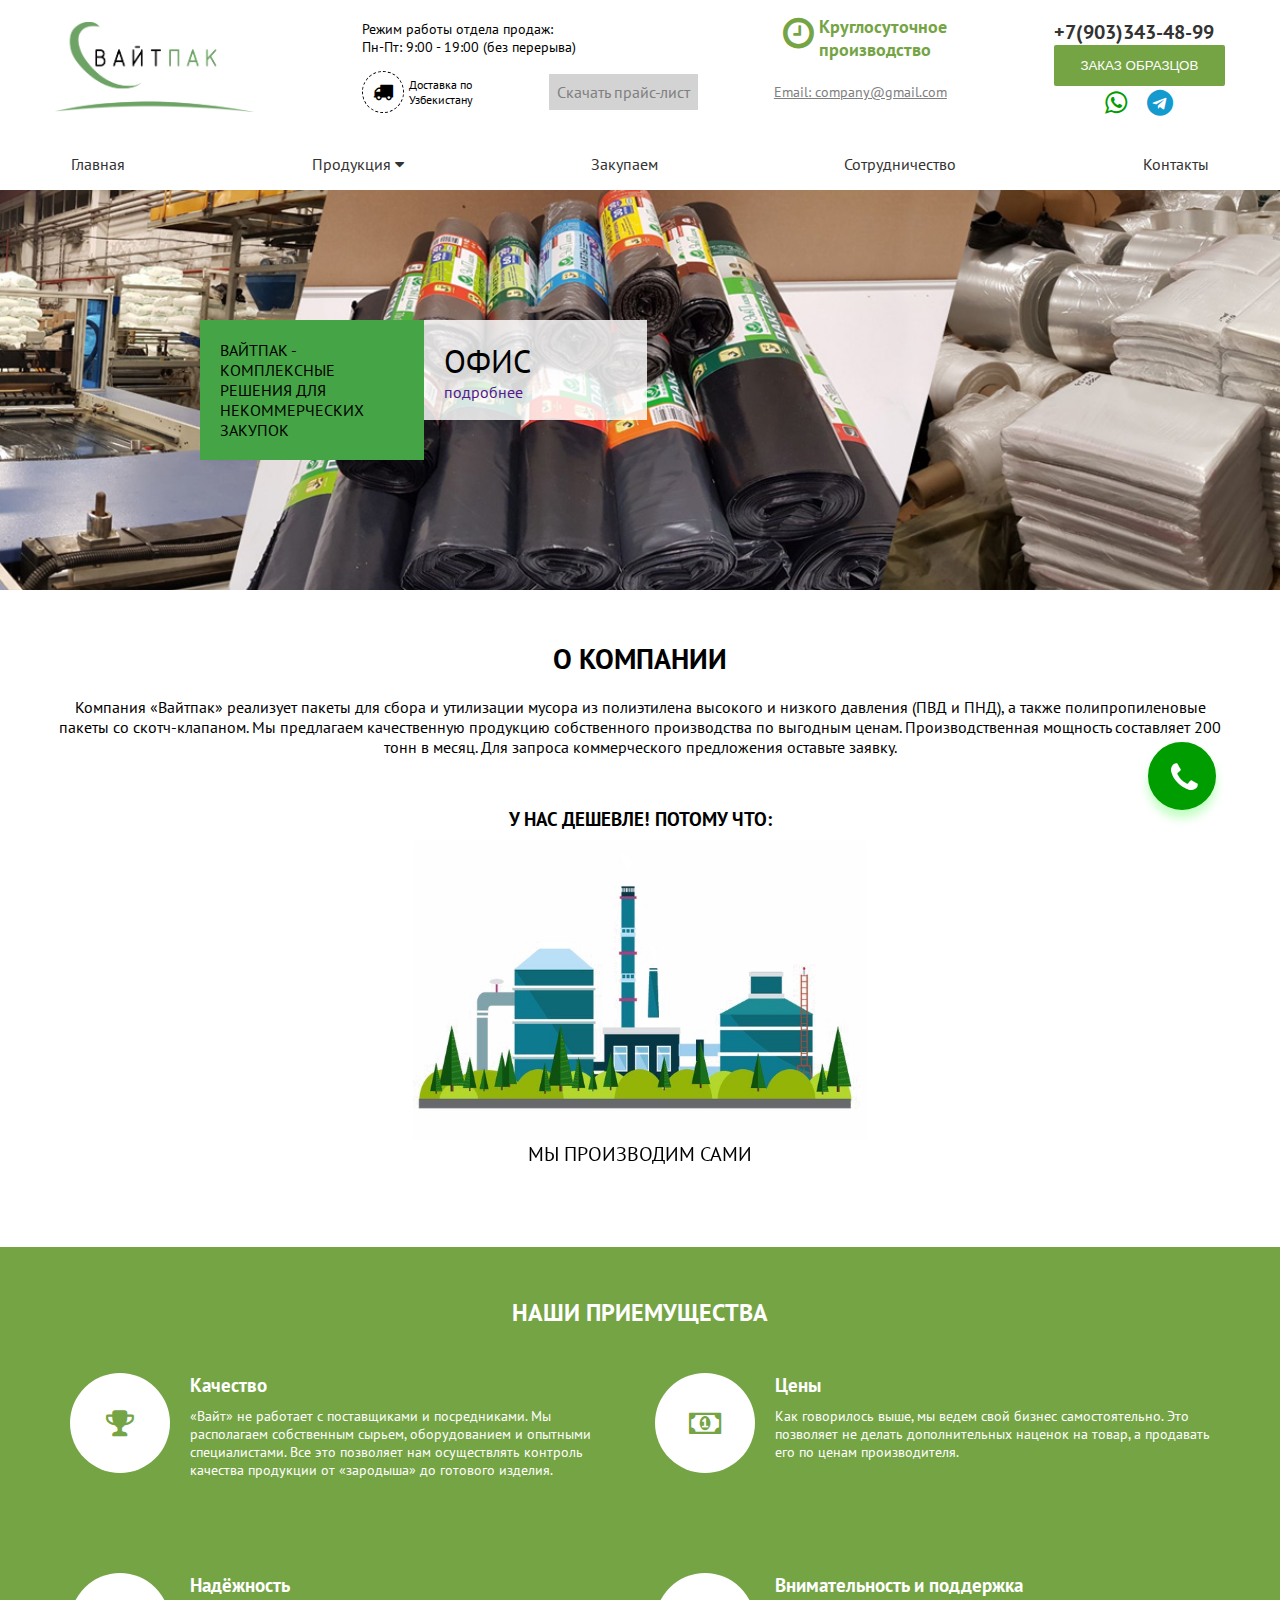
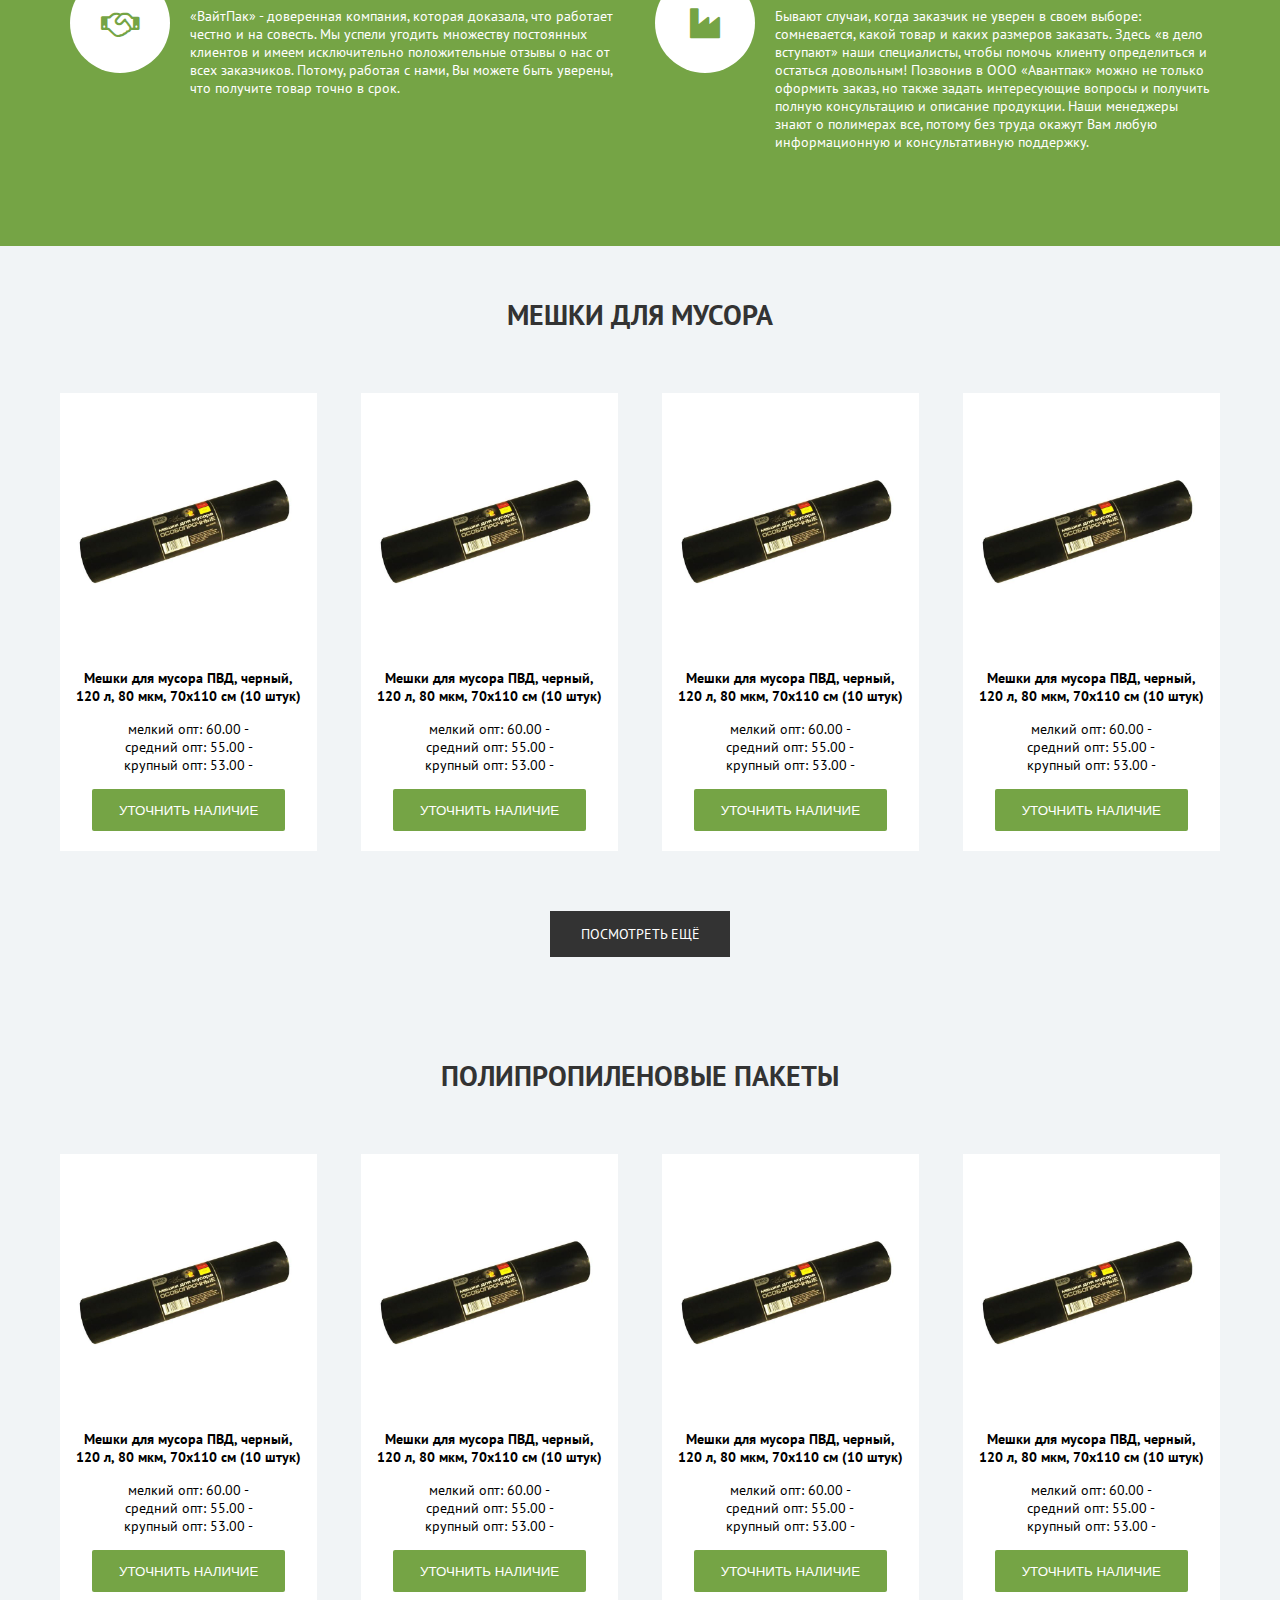
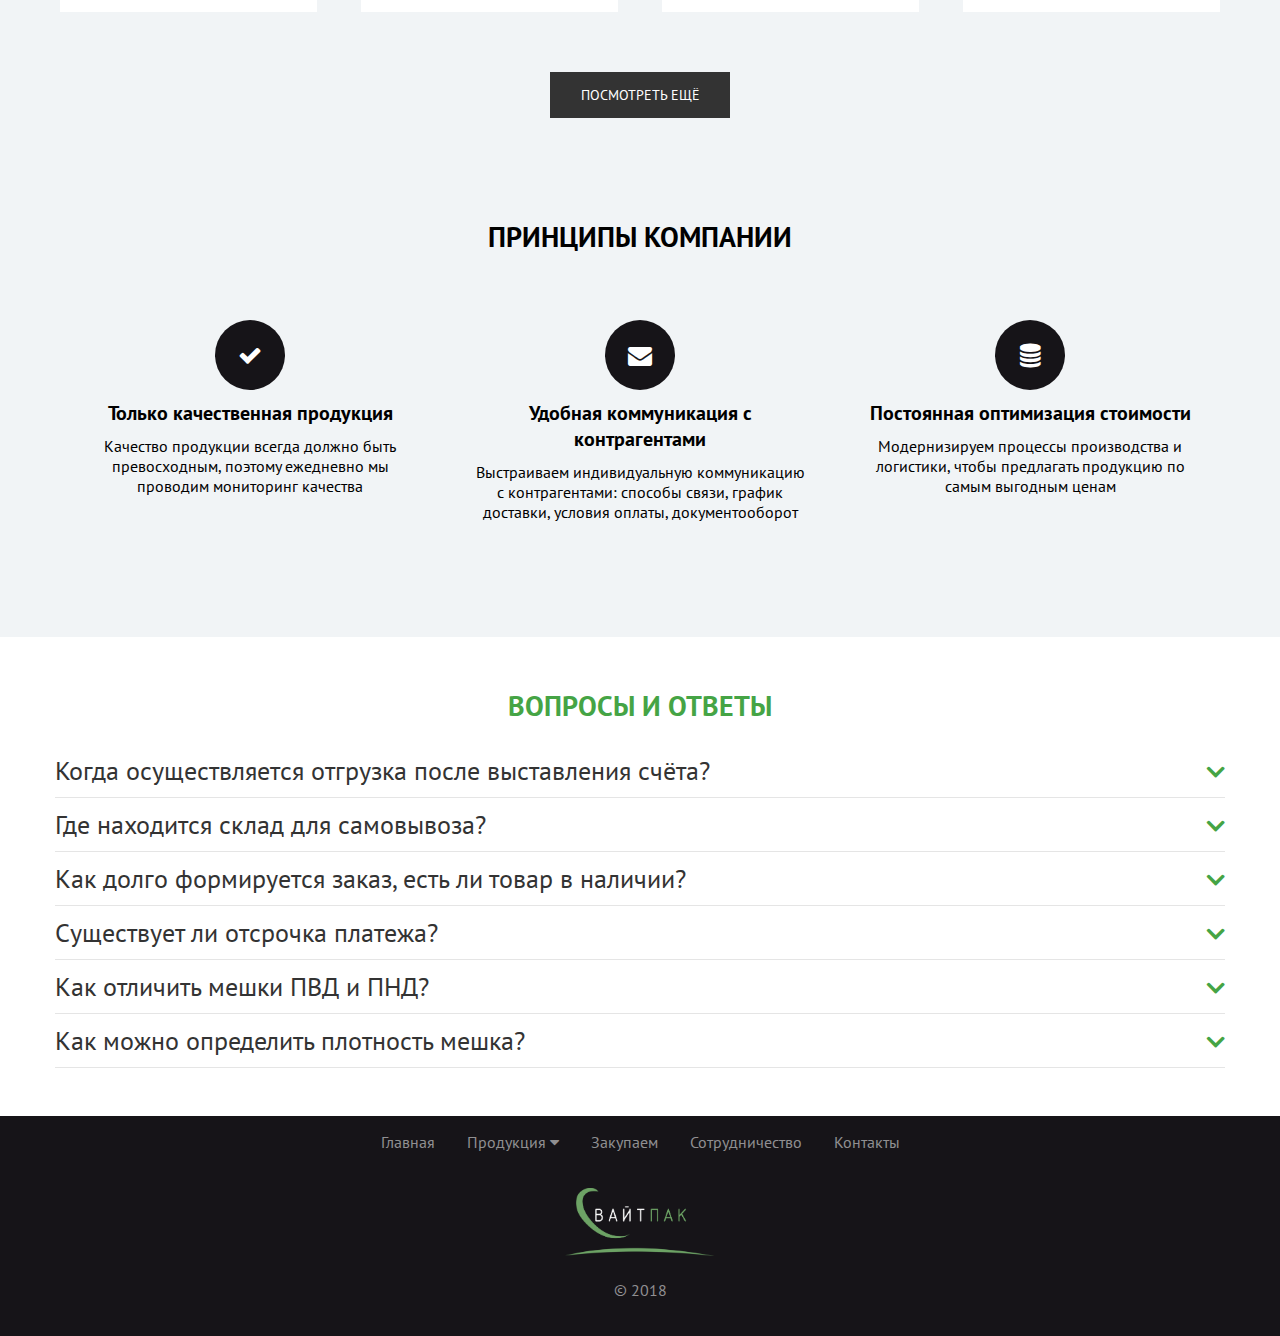
<file: index.html>
<!DOCTYPE html>
<html lang="en">

<head>
    <meta charset="UTF-8">
    <meta name="viewport" content="width=device-width, initial-scale=1.0">
    <meta http-equiv="X-UA-Compatible" content="ie=edge">
    <title>Вайтпак</title>
    <link rel="stylesheet" href="css/font-awesome.min.css">
    <link href="https://fonts.googleapis.com/css?family=PT+Sans:400,700&amp;subset=cyrillic" rel="stylesheet">
    <link rel="stylesheet" href="css/owl.theme.default.min.css">
    <link rel="stylesheet" href="css/owl.carousel.min.css">
    <link rel="stylesheet" href="css/style.css">
    <link rel="stylesheet" href="css/animate.min.css">
</head>

<body>
    <!-- --------------------------------------- MODALS ------------------------------------------------ -->
    <div class="order-modal">
        <div class="order-modal-bg"></div>
        <div class="order-modal-form">
            <button type="button" class="order-modal-close"><i class="fa fa-close"></i></button>
            <form action="">
                <h4>Запрос коммерческого предложения</h4>
                <p>Мы перезвоним вам в течение 25 минут</p>
                <label for="order-name">Имя</label>
                <input type="text" id="order-name">
                <label for="order-tel">Телефон</label>
                <input type="tel" id="order-tel">
                <label for="order-product">Потребность</label>
                <textarea id="order-product" cols="30" rows="10"></textarea>
                <button type="submit" class="btn-green">Отправить заявку</button>
            </form>
        </div>
    </div>
    <header class="header">
        <div class="wrapper">
            <div class="header-top">
                <a href="index.html" class="logo">
                    <img src="images/logo-min.png" alt="">
                </a>
                <div class="header-actions">
                    <div class="row">
                        <span class="schedule">Режим работы отдела продаж: <br>
                            Пн-Пт: 9:00 - 19:00 (без перерыва)</span>
                        <span class="daynight"><i class="fa fa-clock-o"></i> Круглосуточное <br> производство</span>
                    </div>
                    <div class="row">
                        <span class="header-delivery"><i class="fa fa-truck"></i>Доставка по <br> Узбекистану</span>
                        <a href="#">Скачать прайс-лист</a>
                        <span class="header-email">Email: company@gmail.com</span>
                    </div>
                </div>
                <div class="column">
                    <a href="tel:+7(903)343-48-99" class="header-tel">+7(903)343-48-99</a>
                    <button type="button" class="btn-green" id="btn-order">Заказ образцов</button>
                    <div class="social-buttons">
                        <a href="#"><i class="fa fa-whatsapp"></i></a>
                        <a href="#"><i class="fa fa-telegram"></i></a>
                    </div>
                </div>
            </div>
            <nav class="navbar" id="navbar">
                <button type="button" class="btn-bars"><i class="fa fa-bars"></i></button>
                <ul class="menu">
                    <li><a href="index.html">Главная</a></li>
                    <li class="dropdown">Продукция <i class="fa fa-caret-down"></i>
                        <ul class="dropdown-menu">
                            <li><a href="category-garbage-bags.html">Мусорные мешки</a></li>
                            <li><a href="category-scotch-valve-bags.html">Пакеты</a></li>
                            <li><a href="category-polyethylene.html">Упаковки</a></li>
                        </ul>
                    </li>
                    <li><a href="webuy.html">Закупаем</a></li>
                    <li><a href="cooperation.html">Сотрудничество</a></li>
                    <li><a href="contacts.html">Контакты</a></li>
                </ul>
                <div class="social-buttons">
                    <a href="#"><i class="fa fa-whatsapp"></i></a>
                    <a href="#"><i class="fa fa-telegram"></i></a>
                    <a href="#" class="btn-call"><i class="fa fa-phone"></i></a>
                </div>
            </nav>
        </div>
        <div class="hero owl-carousel owl-theme">
            <div class="hero-slide" style="background-image: url('images/hero.jpg');">
                <div class="hero-links">
                    <a href="" class="hero-green-btn">
                        <span>ВАЙТПАК - Комплексные решения для некоммерческих закупок</span>
                    </a>
                    <a href="" class="hero-light-btn">
                        <span>Офис</span>
                        <span>подробнее</span>
                    </a>
                </div>
            </div>
        </div>
    </header>

    <section class="about about-sticky-fix">
        <div class="wrapper">
            <h2 class="section-title">О компании</h2>
            <p>Компания «Вайтпак» реализует пакеты для сбора и утилизации мусора из полиэтилена высокого и низкого
                давления (ПВД и ПНД), а также полипропиленовые пакеты со скотч-клапаном. Мы предлагаем качественную
                продукцию собственного производства по выгодным ценам. Производственная мощность составляет 200 тонн в
                месяц. Для запроса коммерческого предложения оставьте заявку.</p>
            <div class="about-slider">
                <h3>У нас дешевле! потому что:</h3>
                <div class="about-slider-wrapper owl-carousel">
                    <div class="about-slide">
                        <div class="about-slide-photo">
                            <img src="images/factory-2.png" alt="">
                        </div>
                        <div class="about-slide-text">
                            <p>Мы производим сами</p>
                        </div>
                    </div>
                    <div class="about-slide">
                        <div class="about-slide-photo">
                            <img src="images/truck.png" alt="">
                        </div>
                        <div class="about-slide-text">
                            <p>У нас есть служба доставки</p>
                        </div>
                    </div>
                    <div class="about-slide">
                        <div class="about-slide-photo">
                            <img src="images/order.png" alt="">
                        </div>
                        <div class="about-slide-text">
                            <p>У нас 74% Заказов с рынка</p>
                        </div>
                    </div>
                </div>
            </div>
        </div>
    </section>

    <section class="advantages">
        <div class="wrapper">
            <div class="advantages-title">
                <h2>Наши приемущества</h2>
            </div>
            <div class="advantages-cards">
                <div class="advantages-card">
                    <div class="round-wrap"><i class="fa fa-trophy" aria-hidden="true"></i></div>
                    <div class="advantages-info">
                        <h3 class="advantages-card-title">Качество</h3>
                        <p>«Вайт» не работает с поставщиками и посредниками. Мы располагаем собственным сырьем,
                            оборудованием и опытными специалистами. Все это позволяет нам осуществлять контроль
                            качества продукции от «зародыша» до готового изделия.</p>
                    </div>
                </div>
                <div class="advantages-card">
                    <div class="round-wrap"><i class="fa fa-money" aria-hidden="true"></i></div>
                    <div class="advantages-info">
                        <h3 class="advantages-card-title">Цены</h3>
                        <p>Как говорилось выше, мы ведем свой бизнес самостоятельно. Это позволяет не делать
                            дополнительных наценок на товар, а продавать его по ценам производителя.</p>
                    </div>
                </div>
                <div class="advantages-card">
                    <div class="round-wrap"><i class="fa fa-handshake-o" aria-hidden="true"></i></div>
                    <div class="advantages-info">
                        <h3 class="advantages-card-title">Надёжность</h3>
                        <p>«ВайтПак» - доверенная компания, которая доказала, что работает честно и на совесть. Мы
                            успели угодить множеству постоянных клиентов и имеем исключительно положительные отзывы о
                            нас от всех заказчиков. Потому, работая с нами, Вы можете быть уверены, что получите товар
                            точно в срок.</p>
                    </div>
                </div>
                <div class="advantages-card">
                    <div class="round-wrap"><i class="fa fa-industry" aria-hidden="true"></i></div>
                    <div class="advantages-info">
                        <h3 class="advantages-card-title">Внимательность и поддержка</h3>
                        <p>Бывают случаи, когда заказчик не уверен в своем выборе: сомневается, какой товар и каких
                            размеров заказать. Здесь «в дело вступают» наши специалисты, чтобы помочь клиенту
                            определиться и остаться довольным! Позвонив в ООО «Авантпак» можно не только оформить
                            заказ, но также задать интересующие вопросы и получить полную консультацию и описание
                            продукции. Наши менеджеры знают о полимерах все, потому без труда окажут Вам любую
                            информационную и консультативную поддержку.</p>
                    </div>
                </div>
            </div>
        </div>
    </section>

    <section class="showcase">
        <div class="wrapper">
            <h2 class="section-title">Мешки для мусора</h2>
            <div class="showcase-card">
                <div class="showcase-photo">
                    <img src="images/product.jpg" alt="">
                </div>
                <div class="showcase-info">
                    <h3>Мешки для мусора ПВД, черный, 120 л, 80 мкм, 70х110 см (10 штук)</h3>
                    <ul>
                        <li>мелкий опт: 60.00 -</li>
                        <li>средний опт: 55.00 -</li>
                        <li> крупный опт: 53.00 -</li>
                    </ul>
                </div>
                <button type="button" class="btn-green btn-buy" id="btn-buy">Уточнить наличие</button>
            </div>
            <div class="showcase-card">
                <div class="showcase-photo">
                    <img src="images/product.jpg" alt="">
                </div>
                <div class="showcase-info">
                    <h3>Мешки для мусора ПВД, черный, 120 л, 80 мкм, 70х110 см (10 штук)</h3>
                    <ul>
                        <li>мелкий опт: 60.00 -</li>
                        <li>средний опт: 55.00 -</li>
                        <li> крупный опт: 53.00 -</li>
                    </ul>
                </div>
                <button type="button" class="btn-green btn-buy" id="btn-buy">Уточнить наличие</button>
            </div>
            <div class="showcase-card">
                <div class="showcase-photo">
                    <img src="images/product.jpg" alt="">
                </div>
                <div class="showcase-info">
                    <h3>Мешки для мусора ПВД, черный, 120 л, 80 мкм, 70х110 см (10 штук)</h3>
                    <ul>
                        <li>мелкий опт: 60.00 -</li>
                        <li>средний опт: 55.00 -</li>
                        <li> крупный опт: 53.00 -</li>
                    </ul>
                </div>
                <button type="button" class="btn-green btn-buy" id="btn-buy">Уточнить наличие</button>
            </div>
            <div class="showcase-card">
                <div class="showcase-photo">
                    <img src="images/product.jpg" alt="">
                </div>
                <div class="showcase-info">
                    <h3>Мешки для мусора ПВД, черный, 120 л, 80 мкм, 70х110 см (10 штук)</h3>
                    <ul>
                        <li>мелкий опт: 60.00 -</li>
                        <li>средний опт: 55.00 -</li>
                        <li> крупный опт: 53.00 -</li>
                    </ul>
                </div>
                <button type="button" class="btn-green btn-buy" id="btn-buy">Уточнить наличие</button>
            </div>
        </div>
        <a href="category-garbage-bags.html" class="btn-dark">Посмотреть ещё</a>
    </section>
    <section class="showcase">
        <div class="wrapper">
            <h2 class="section-title">Полипропиленовые пакеты</h2>
            <div class="showcase-card">
                <div class="showcase-photo">
                    <img src="images/product.jpg" alt="">
                </div>
                <div class="showcase-info">
                    <h3>Мешки для мусора ПВД, черный, 120 л, 80 мкм, 70х110 см (10 штук)</h3>
                    <ul>
                        <li>мелкий опт: 60.00 -</li>
                        <li>средний опт: 55.00 -</li>
                        <li> крупный опт: 53.00 -</li>
                    </ul>
                </div>
                <button type="button" class="btn-green btn-buy" id="btn-buy">Уточнить наличие</button>
            </div>
            <div class="showcase-card">
                <div class="showcase-photo">
                    <img src="images/product.jpg" alt="">
                </div>
                <div class="showcase-info">
                    <h3>Мешки для мусора ПВД, черный, 120 л, 80 мкм, 70х110 см (10 штук)</h3>
                    <ul>
                        <li>мелкий опт: 60.00 -</li>
                        <li>средний опт: 55.00 -</li>
                        <li> крупный опт: 53.00 -</li>
                    </ul>
                </div>
                <button type="button" class="btn-green btn-buy" id="btn-buy">Уточнить наличие</button>
            </div>
            <div class="showcase-card">
                <div class="showcase-photo">
                    <img src="images/product.jpg" alt="">
                </div>
                <div class="showcase-info">
                    <h3>Мешки для мусора ПВД, черный, 120 л, 80 мкм, 70х110 см (10 штук)</h3>
                    <ul>
                        <li>мелкий опт: 60.00 -</li>
                        <li>средний опт: 55.00 -</li>
                        <li> крупный опт: 53.00 -</li>
                    </ul>
                </div>
                <button type="button" class="btn-green btn-buy" id="btn-buy">Уточнить наличие</button>
            </div>
            <div class="showcase-card">
                <div class="showcase-photo">
                    <img src="images/product.jpg" alt="">
                </div>
                <div class="showcase-info">
                    <h3>Мешки для мусора ПВД, черный, 120 л, 80 мкм, 70х110 см (10 штук)</h3>
                    <ul>
                        <li>мелкий опт: 60.00 -</li>
                        <li>средний опт: 55.00 -</li>
                        <li> крупный опт: 53.00 -</li>
                    </ul>
                </div>
                <button type="button" class="btn-green btn-buy" id="btn-buy">Уточнить наличие</button>
            </div>
        </div>
        <a href="category-scotch-valve-bags.html" class="btn-dark">Посмотреть ещё</a>
    </section>

    <section class="how-we-work">
        <div class="wrapper">
            <h2 class="section-title">
                Принципы компании
            </h2>
            <div class="how-cards">
                <div class="how-card">
                    <div class="round-wrap">
                        <i class="fa fa-check" aria-hidden="true"></i>
                    </div>
                    <h4>Только качественная продукция</h4>
                    <p>Качество продукции всегда должно быть превосходным, поэтому ежедневно мы проводим мониторинг
                        качества</p>
                </div>
                <div class="how-card">
                    <div class="round-wrap">
                        <i class="fa fa-envelope" aria-hidden="true"></i>
                    </div>
                    <h4>Удобная коммуникация с контрагентами</h4>
                    <p>Выстраиваем индивидуальную коммуникацию с контрагентами: способы связи, график доставки, условия
                        оплаты, документооборот</p>
                </div>
                <div class="how-card">
                    <div class="round-wrap">
                        <i class="fa fa-database" aria-hidden="true"></i>
                    </div>
                    <h4>Постоянная оптимизация стоимости</h4>
                    <p>Модернизируем процессы производства и логистики, чтобы предлагать продукцию по самым выгодным
                        ценам</p>
                </div>

            </div>
        </div>
    </section>

    <section class="questions">
        <div class="wrapper">
            <h2 class="section-title">Вопросы и ответы</h2>
            <div class="question-card">
                <div class="question-heading">
                    <h5>Когда осуществляется отгрузка после выставления счёта?</h5>
                    <i class="fa fa-angle-down"></i>
                </div>
                <div class="question-answer">
                    <p>После поступления оплаты на расчётный счёт, в течение 1-2 дней осуществляется доставка.При
                        наличии товара на складе и при свободном графике погрузок (свободных машинах своих)</p>
                </div>
            </div>
            <div class="question-card">
                <div class="question-heading">
                    <h5>Где находится склад для самовывоза?</h5>
                    <i class="fa fa-angle-down"></i>
                </div>
                <div class="question-answer">
                    <p>Адрес склада , офис и производство находятся Москва, ул. Толбухина, 8к4</p>
                </div>
            </div>
            <div class="question-card">
                <div class="question-heading">
                    <h5>Как долго формируется заказ, есть ли товар в наличии?</h5>
                    <i class="fa fa-angle-down"></i>
                </div>
                <div class="question-answer">
                    <p>Весь ассортимент продукции, который представлен в прайсе, всегда присутствует на складе, так как
                        постоянно происходит мониторинг остатков на складах.( за исключением сезонных всплесков)</p>
                </div>
            </div>
            <div class="question-card">
                <div class="question-heading">
                    <h5>Существует ли отсрочка платежа?</h5>
                    <i class="fa fa-angle-down"></i>
                </div>
                <div class="question-answer">
                    <p>Нет, с отсрочкой платежа компания не работает</p>
                </div>
            </div>
            <div class="question-card">
                <div class="question-heading">
                    <h5>Как отличить мешки ПВД и ПНД?</h5>
                    <i class="fa fa-angle-down"></i>
                </div>
                <div class="question-answer">
                    <p>ПВД - полиэтилен высокого давления: гладкий, блестящий, эластичный, тянущийся, идеален для
                        уборки острого мусора. <br>
                        ПНД - полиэтилен низкого давления: шершавый на ощупь, матовый, шуршит. практически не тянется.
                        Подвержен продольным проколам.</p>
                </div>
            </div>
            <div class="question-card">
                <div class="question-heading">
                    <h5>Как можно определить плотность мешка?</h5>
                    <i class="fa fa-angle-down"></i>
                </div>
                <div class="question-answer">
                    <p>Плотность мешка визуально определить тяжело, даже определение с помощью микрометра дает сильный разбег в точности.На производстве определение плотности идет по многим параметрам от состава компонентов, до молекулярной плотности полиэтилена.</p>
                </div>
            </div>
        </div>
    </section>
    <div type="button" class="callback-bt" id="callback-bt">
        <div class="text-call">
            <i class="fa fa-phone"></i>
            <span>Заказать<br>звонок</span>
        </div>
    </div>

    <a href="tel:+79033434899" type="button" class="callback-bt callback-bt-2">
        <div class="text-call">
            <i class="fa fa-phone"></i>
        </div>
    </a>

    <footer class="footer">
        <div class="wrapper">
            <ul class="menu-footer">
                <li><a href="index.html">Главная</a></li>
                <li class="footer-dropdown">Продукция <i class="fa fa-caret-down"></i>
                    <ul class="footer-dropdown-menu">
                        <li><a href="category-garbage-bags.html">Мусорные мешки ПНД, ПВД</a></li>
                        <li><a href="category-scotch-valve-bags.html">Полипропиленовые пакеты со скотч-клапаном</a></li>
                        <li><a href="category-polyethylene.html">Полиэтиленовая плёнка</a></li>
                        <li><a href="category-granules.html">Вторичные гранулы ПВД и ПНД</a></li>
                    </ul>
                </li>
                <li><a href="webuy.html">Закупаем</a></li>
                <li><a href="cooperation.html">Сотрудничество</a></li>
                <li><a href="contacts.html">Контакты</a></li>
            </ul>
            <div class="footer-logo">
                <img src="images/footer-logo.png" alt="">
            </div>
            <div class="footer-copyright">
                <p>© 2018</p>
            </div>
        </div>
    </footer>

    <script src="js/jquery-3.3.1.min.js"></script>
    <script src="js/owl.carousel.min.js"></script>
    <script src="js/script.js"></script>
</body>

</html>
</file>
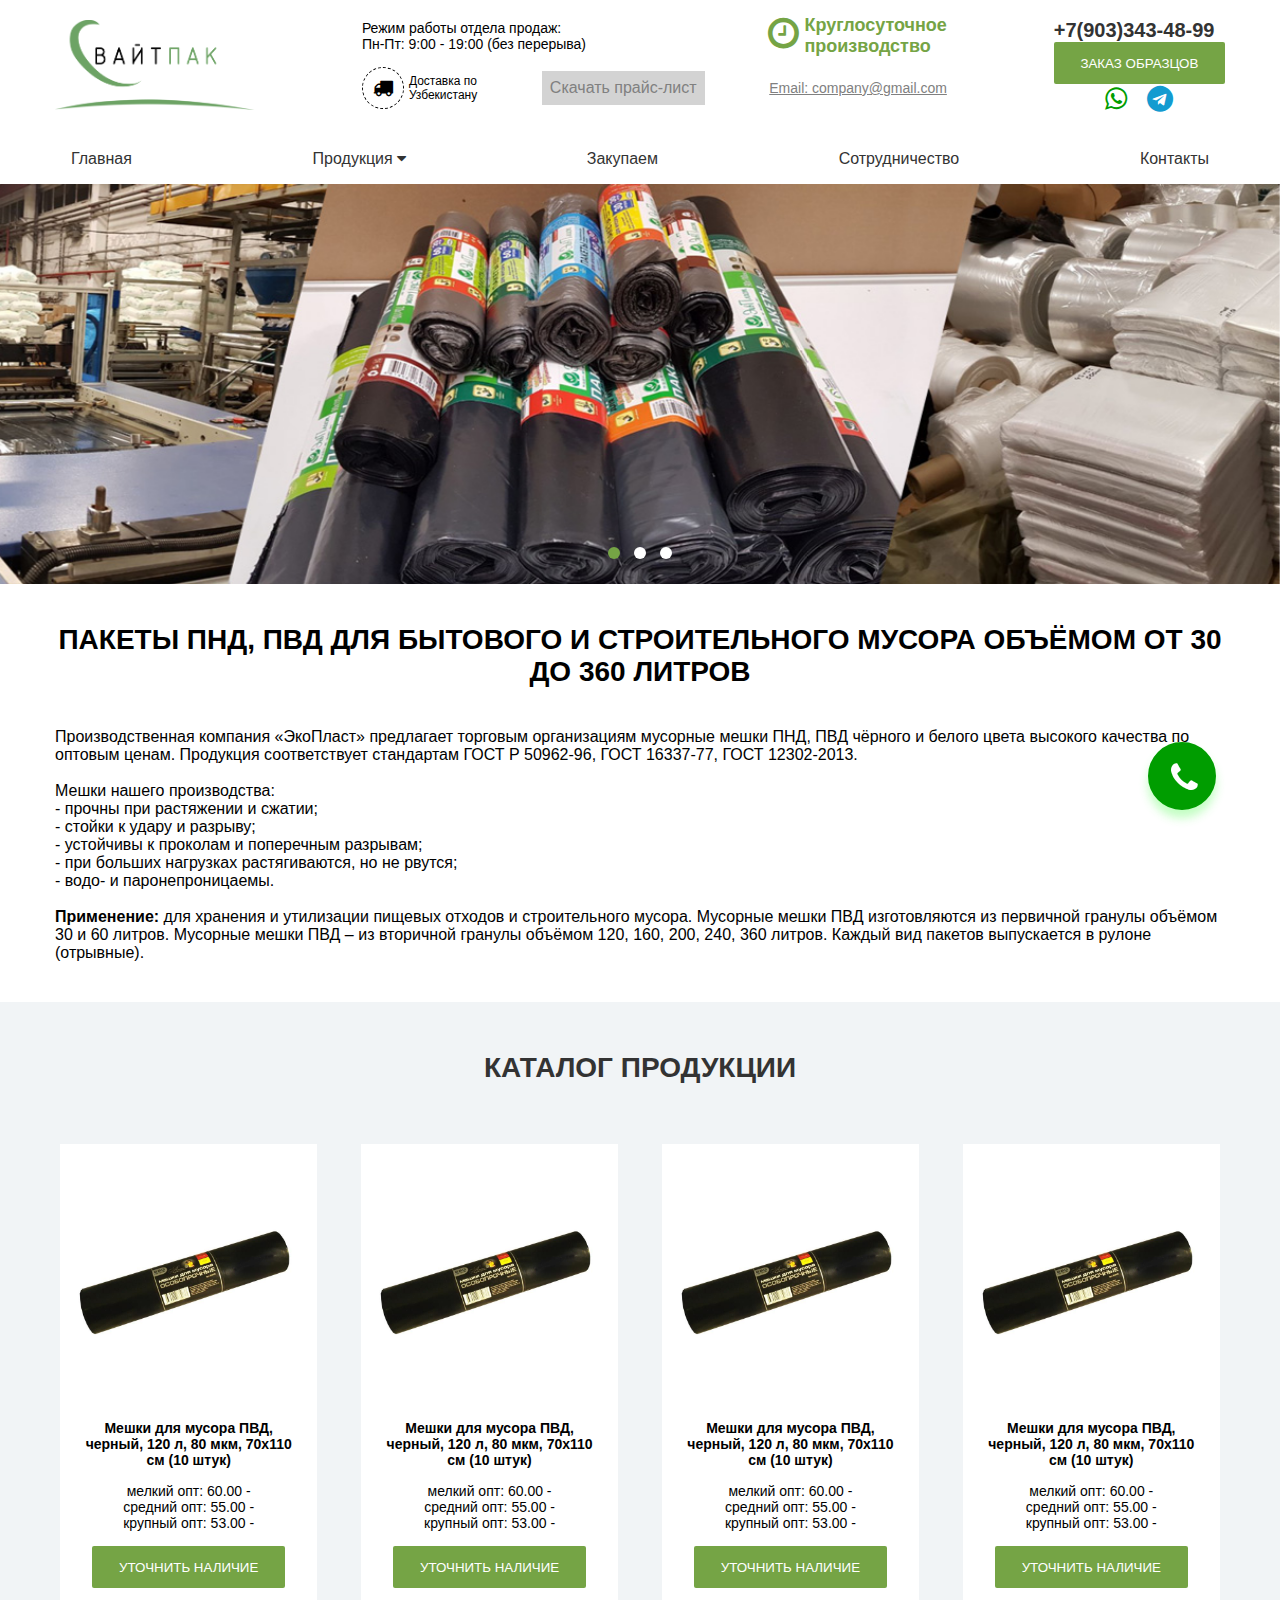
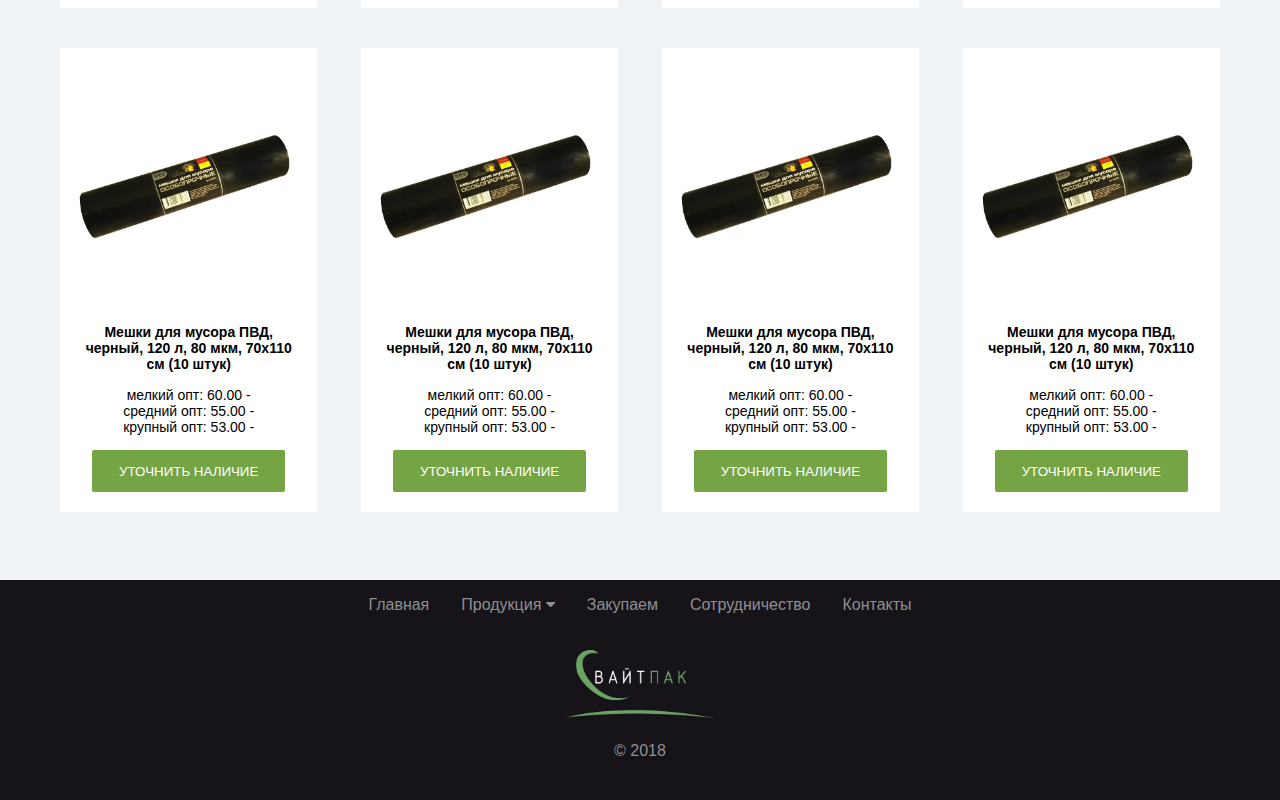
<file: category-garbage-bags.html>
<!DOCTYPE html>
<html lang="en">

<head>
    <meta charset="UTF-8">
    <meta name="viewport" content="width=device-width, initial-scale=1.0">
    <meta http-equiv="X-UA-Compatible" content="ie=edge">
    <title>Вайтпак</title>
    <link rel="stylesheet" href="css/font-awesome.min.css">
    <link href="https://fonts.googleapis.com/css?family=Open+Sans:400,700&amp;subset=cyrillic" rel="stylesheet">
    <link rel="stylesheet" href="css/owl.theme.default.min.css">
    <link rel="stylesheet" href="css/owl.carousel.min.css">
    <link rel="stylesheet" href="css/style.css">
    <link rel="stylesheet" href="css/animate.min.css">
</head>

<body>
    <!-- --------------------------------------- MODALS ------------------------------------------------ -->
    <div class="order-modal">
        <div class="order-modal-bg"></div>
        <div class="order-modal-form">
            <button type="button" class="order-modal-close"><i class="fa fa-close"></i></button>
            <form action="">
                <h4>Запрос коммерческого предложения</h4>
                <p>Мы перезвоним вам в течение 25 минут</p>
                <label for="order-name">Имя</label>
                <input type="text" id="order-name">
                <label for="order-tel">Телефон</label>
                <input type="tel" id="order-tel">
                <label for="order-product">Потребность</label>
                <textarea id="order-product" cols="30" rows="10"></textarea>
                <button type="submit" class="btn-green">Отправить заявку</button>
            </form>
        </div>
    </div>
    <header class="header">
        <div class="wrapper">
            <div class="header-top">
                <a href="index.html" class="logo">
                    <img src="images/logo-min.png" alt="">
                </a>
                <div class="header-actions">
                    <div class="row">
                        <span class="schedule">Режим работы отдела продаж: <br>
                            Пн-Пт: 9:00 - 19:00 (без перерыва)</span>
                        <span class="daynight"><i class="fa fa-clock-o"></i> Круглосуточное <br> производство</span>
                    </div>
                    <div class="row">
                        <span class="header-delivery"><i class="fa fa-truck"></i>Доставка по <br> Узбекистану</span>
                        <a href="#">Скачать прайс-лист</a>
                        <span class="header-email">Email: company@gmail.com</span>
                    </div>
                </div>
                <div class="column">
                    <a href="tel:+7(903)343-48-99" class="header-tel">+7(903)343-48-99</a>
                    <button type="button" class="btn-green" id="btn-order">Заказ образцов</button>
                    <div class="social-buttons">
                        <a href="#"><i class="fa fa-whatsapp"></i></a>
                        <a href="#"><i class="fa fa-telegram"></i></a>
                    </div>
                </div>
            </div>
            <nav class="navbar" id="navbar">
                <button type="button" class="btn-bars"><i class="fa fa-bars"></i></button>
                <ul class="menu">
                    <li><a href="index.html">Главная</a></li>
                    <li class="dropdown">Продукция <i class="fa fa-caret-down"></i>
                        <ul class="dropdown-menu">
                            <li><a href="category-garbage-bags.html">Мусорные мешки ПНД, ПВД</a></li>
                            <li><a href="category-scotch-valve-bags.html">Полипропиленовые пакеты со скотч-клапаном</a></li>
                            <li><a href="category-polyethylene.html">Полиэтиленовая плёнка</a></li>
                            <li><a href="category-granules.html">Вторичные гранулы ПВД и ПНД</a></li>
                        </ul>
                    </li>
                    <li><a href="webuy.html">Закупаем</a></li>
                    <li><a href="cooperation.html">Сотрудничество</a></li>
                    <li><a href="contacts.html">Контакты</a></li>
                </ul>
                <div class="social-buttons">
                    <a href="#"><i class="fa fa-whatsapp"></i></a>
                    <a href="#"><i class="fa fa-telegram"></i></a>
                    <a href="#" class="btn-call"><i class="fa fa-phone"></i></a>
                </div>
            </nav>
        </div>
        <div class="hero owl-carousel owl-theme">
            <img src="images/hero.jpg" alt="">
            <img src="images/hero.jpg" alt="">
            <img src="images/hero.jpg" alt="">
        </div>
    </header>

    <section class="category-info">
        <div class="wrapper">
            <h2 class="section-title">Пакеты ПНД, ПВД для бытового и строительного мусора объёмом от 30 до 360 литров</h2>
            <p>
                Производственная компания «ЭкоПласт» предлагает торговым организациям мусорные мешки ПНД, ПВД чёрного и
                белого цвета высокого качества по оптовым ценам. Продукция соответствует стандартам ГОСТ Р 50962-96,
                ГОСТ 16337-77, ГОСТ 12302-2013.
                <br><br>
                Мешки нашего производства:
                <br>
                <ul>
                    <li>- прочны при растяжении и сжатии;</li>
                    <li>- стойки к удару и разрыву;</li>
                    <li>- устойчивы к проколам и поперечным разрывам;</li>
                    <li>- при больших нагрузках растягиваются, но не рвутся;</li>
                    <li>- водо- и паронепроницаемы. </li>
                </ul>
                <br>
                <b>Применение:</b> для хранения и утилизации пищевых отходов и строительного мусора.
                Мусорные мешки ПВД изготовляются из первичной гранулы объёмом 30 и 60 литров. Мусорные мешки ПВД – из
                вторичной гранулы объёмом 120, 160, 200, 240, 360 литров. Каждый вид пакетов выпускается в рулоне
                (отрывные).
            </p>
        </div>
    </section>

    <section class="showcase">
        <div class="wrapper">
            <h2 class="section-title">Каталог продукции</h2>
            <div class="showcase-card">
                <div class="showcase-photo">
                    <img src="images/product.jpg" alt="">
                </div>
                <div class="showcase-info">
                    <h3>Мешки для мусора ПВД, черный, 120 л, 80 мкм, 70х110 см (10 штук)</h3>
                    <ul>
                        <li>мелкий опт: 60.00 -</li>
                        <li>средний опт: 55.00 -</li>
                        <li> крупный опт: 53.00 -</li>
                    </ul>
                </div>
                <button type="button" class="btn-green btn-buy" id="btn-buy">Уточнить наличие</button>
            </div>
            <div class="showcase-card">
                <div class="showcase-photo">
                    <img src="images/product.jpg" alt="">
                </div>
                <div class="showcase-info">
                    <h3>Мешки для мусора ПВД, черный, 120 л, 80 мкм, 70х110 см (10 штук)</h3>
                    <ul>
                        <li>мелкий опт: 60.00 -</li>
                        <li>средний опт: 55.00 -</li>
                        <li> крупный опт: 53.00 -</li>
                    </ul>
                </div>
                <button type="button" class="btn-green btn-buy">Уточнить наличие</button>
            </div>
            <div class="showcase-card">
                <div class="showcase-photo">
                    <img src="images/product.jpg" alt="">
                </div>
                <div class="showcase-info">
                    <h3>Мешки для мусора ПВД, черный, 120 л, 80 мкм, 70х110 см (10 штук)</h3>
                    <ul>
                        <li>мелкий опт: 60.00 -</li>
                        <li>средний опт: 55.00 -</li>
                        <li> крупный опт: 53.00 -</li>
                    </ul>
                </div>
                <button type="button" class="btn-green btn-buy">Уточнить наличие</button>
            </div>
            <div class="showcase-card">
                <div class="showcase-photo">
                    <img src="images/product.jpg" alt="">
                </div>
                <div class="showcase-info">
                    <h3>Мешки для мусора ПВД, черный, 120 л, 80 мкм, 70х110 см (10 штук)</h3>
                    <ul>
                        <li>мелкий опт: 60.00 -</li>
                        <li>средний опт: 55.00 -</li>
                        <li> крупный опт: 53.00 -</li>
                    </ul>
                </div>
                <button type="button" class="btn-green btn-buy">Уточнить наличие</button>
            </div>
            <div class="showcase-card">
                <div class="showcase-photo">
                    <img src="images/product.jpg" alt="">
                </div>
                <div class="showcase-info">
                    <h3>Мешки для мусора ПВД, черный, 120 л, 80 мкм, 70х110 см (10 штук)</h3>
                    <ul>
                        <li>мелкий опт: 60.00 -</li>
                        <li>средний опт: 55.00 -</li>
                        <li> крупный опт: 53.00 -</li>
                    </ul>
                </div>
                <button type="button" class="btn-green btn-buy">Уточнить наличие</button>
            </div>
            <div class="showcase-card">
                <div class="showcase-photo">
                    <img src="images/product.jpg" alt="">
                </div>
                <div class="showcase-info">
                    <h3>Мешки для мусора ПВД, черный, 120 л, 80 мкм, 70х110 см (10 штук)</h3>
                    <ul>
                        <li>мелкий опт: 60.00 -</li>
                        <li>средний опт: 55.00 -</li>
                        <li> крупный опт: 53.00 -</li>
                    </ul>
                </div>
                <button type="button" class="btn-green btn-buy">Уточнить наличие</button>
            </div>
            <div class="showcase-card">
                <div class="showcase-photo">
                    <img src="images/product.jpg" alt="">
                </div>
                <div class="showcase-info">
                    <h3>Мешки для мусора ПВД, черный, 120 л, 80 мкм, 70х110 см (10 штук)</h3>
                    <ul>
                        <li>мелкий опт: 60.00 -</li>
                        <li>средний опт: 55.00 -</li>
                        <li> крупный опт: 53.00 -</li>
                    </ul>
                </div>
                <button type="button" class="btn-green btn-buy">Уточнить наличие</button>
            </div>
            <div class="showcase-card">
                <div class="showcase-photo">
                    <img src="images/product.jpg" alt="">
                </div>
                <div class="showcase-info">
                    <h3>Мешки для мусора ПВД, черный, 120 л, 80 мкм, 70х110 см (10 штук)</h3>
                    <ul>
                        <li>мелкий опт: 60.00 -</li>
                        <li>средний опт: 55.00 -</li>
                        <li> крупный опт: 53.00 -</li>
                    </ul>
                </div>
                <button type="button" class="btn-green btn-buy">Уточнить наличие</button>
            </div>
        </div>
    </section>

    <div type="button" class="callback-bt" id="callback-bt">
        <div class="text-call">
            <i class="fa fa-phone"></i>
            <span>Заказать<br>звонок</span>
        </div>
    </div>

    <a href="tel:+79033434899" type="button" class="callback-bt callback-bt-2">
        <div class="text-call">
            <i class="fa fa-phone"></i>
        </div>
    </a>

    <footer class="footer">
        <div class="wrapper">
            <ul class="menu-footer">
                <li><a href="index.html">Главная</a></li>
                <li class="footer-dropdown">Продукция <i class="fa fa-caret-down"></i>
                    <ul class="footer-dropdown-menu">
                        <li><a href="category-garbage-bags.html">Мусорные мешки ПНД, ПВД</a></li>
                        <li><a href="category-scotch-valve-bags.html">Полипропиленовые пакеты со скотч-клапаном</a></li>
                        <li><a href="category-polyethylene.html">Полиэтиленовая плёнка</a></li>
                        <li><a href="category-granules.html">Вторичные гранулы ПВД и ПНД</a></li>
                    </ul>
                </li>
                <li><a href="webuy.html">Закупаем</a></li>
                <li><a href="cooperation.html">Сотрудничество</a></li>
                <li><a href="contacts.html">Контакты</a></li>
            </ul>
            <div class="footer-logo">
                <img src="images/footer-logo.png" alt="">
            </div>
            <div class="footer-copyright">
                <p>© 2018</p>
            </div>
        </div>
    </footer>

    <script src="js/jquery-3.3.1.min.js"></script>
    <script src="js/owl.carousel.min.js"></script>
    <script src="js/script.js"></script>
</body>

</html>
</file>
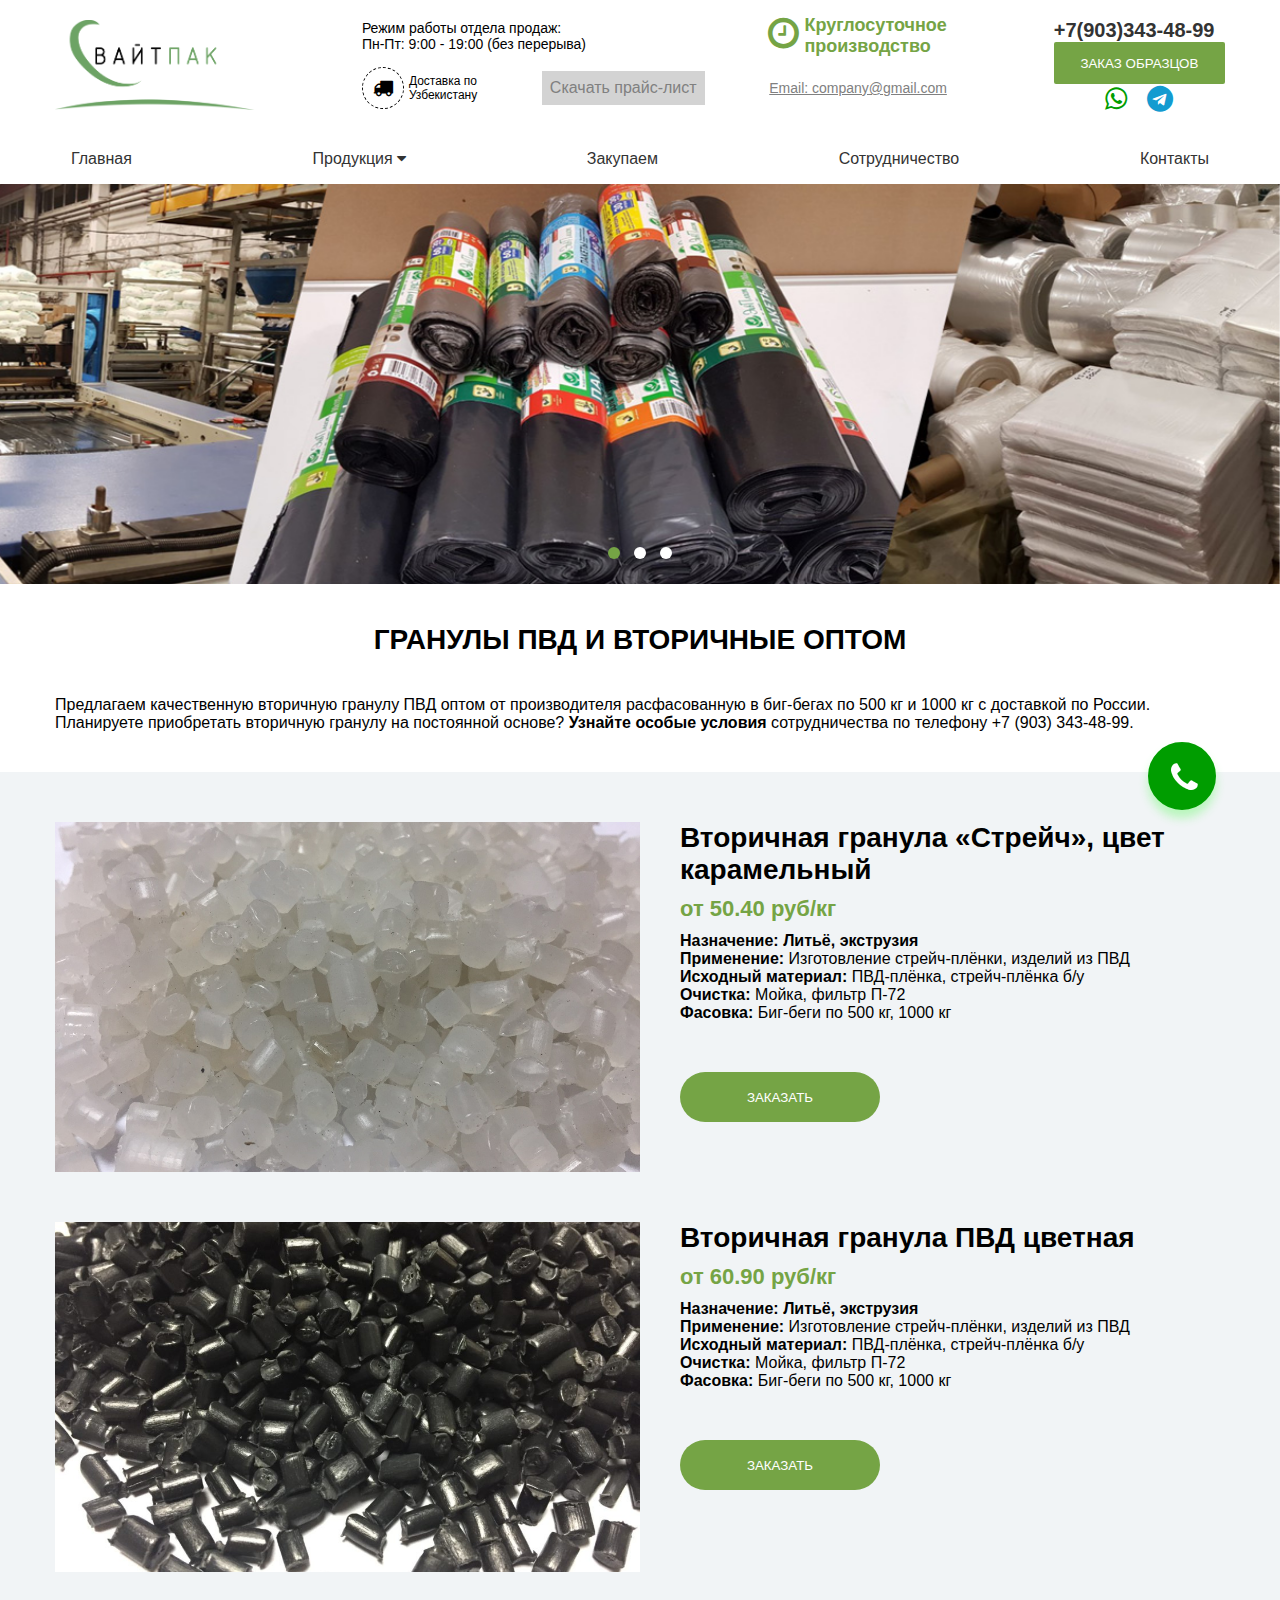
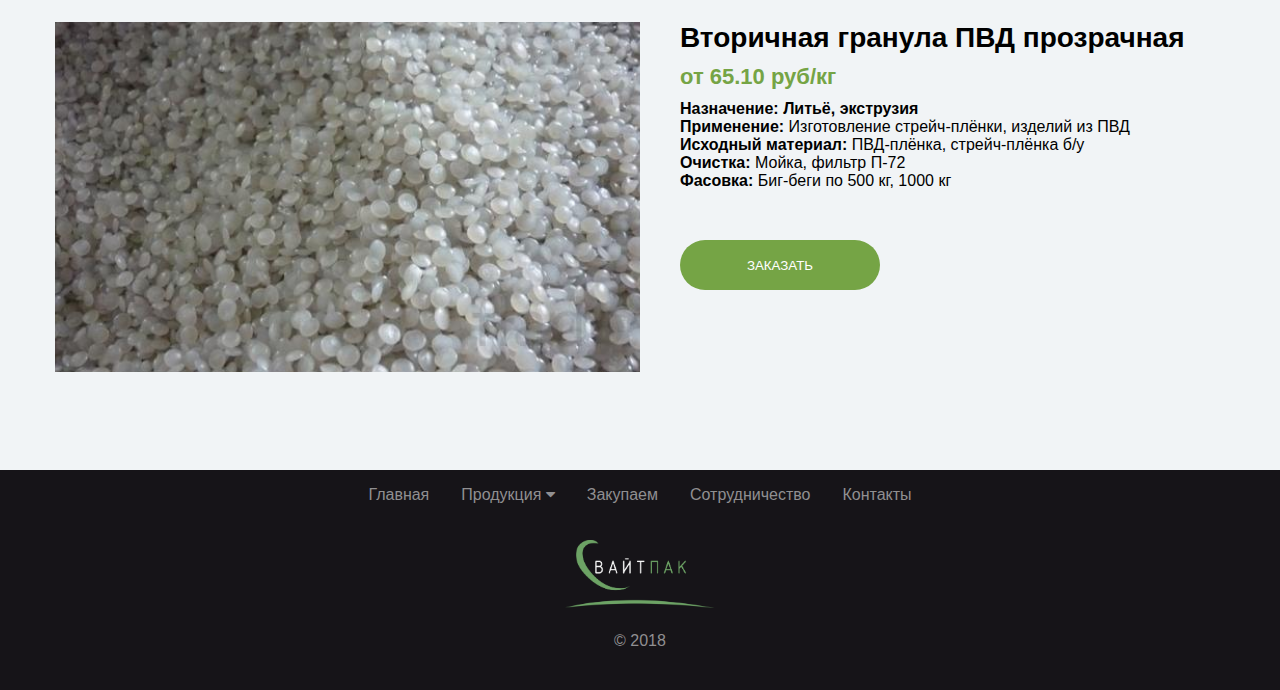
<file: category-granules.html>
<!DOCTYPE html>
<html lang="en">

<head>
    <meta charset="UTF-8">
    <meta name="viewport" content="width=device-width, initial-scale=1.0">
    <meta http-equiv="X-UA-Compatible" content="ie=edge">
    <title>Вайтпак</title>
    <link rel="stylesheet" href="css/font-awesome.min.css">
    <link href="https://fonts.googleapis.com/css?family=Open+Sans:400,700&amp;subset=cyrillic" rel="stylesheet">
    <link rel="stylesheet" href="css/owl.theme.default.min.css">
    <link rel="stylesheet" href="css/owl.carousel.min.css">
    <link rel="stylesheet" href="css/style.css">
    <link rel="stylesheet" href="css/animate.min.css">
</head>

<body>
    <!-- --------------------------------------- MODALS ------------------------------------------------ -->
    <div class="order-modal">
        <div class="order-modal-bg"></div>
        <div class="order-modal-form">
            <button type="button" class="order-modal-close"><i class="fa fa-close"></i></button>
            <form action="">
                <h4>Запрос коммерческого предложения</h4>
                <p>Мы перезвоним вам в течение 25 минут</p>
                <label for="order-name">Имя</label>
                <input type="text" id="order-name">
                <label for="order-tel">Телефон</label>
                <input type="tel" id="order-tel">
                <label for="order-product">Потребность</label>
                <textarea id="order-product" cols="30" rows="10"></textarea>
                <button type="submit" class="btn-green">Отправить заявку</button>
            </form>
        </div>
    </div>
    <header class="header">
        <div class="wrapper">
            <div class="header-top">
                <a href="index.html" class="logo">
                    <img src="images/logo-min.png" alt="">
                </a>
                <div class="header-actions">
                    <div class="row">
                        <span class="schedule">Режим работы отдела продаж: <br>
                            Пн-Пт: 9:00 - 19:00 (без перерыва)</span>
                        <span class="daynight"><i class="fa fa-clock-o"></i> Круглосуточное <br> производство</span>
                    </div>
                    <div class="row">
                        <span class="header-delivery"><i class="fa fa-truck"></i>Доставка по <br> Узбекистану</span>
                        <a href="#">Скачать прайс-лист</a>
                        <span class="header-email">Email: company@gmail.com</span>
                    </div>
                </div>
                <div class="column">
                    <a href="tel:+7(903)343-48-99" class="header-tel">+7(903)343-48-99</a>
                    <button type="button" class="btn-green" id="btn-order">Заказ образцов</button>
                    <div class="social-buttons">
                        <a href="#"><i class="fa fa-whatsapp"></i></a>
                        <a href="#"><i class="fa fa-telegram"></i></a>
                    </div>
                </div>
            </div>
            <nav class="navbar" id="navbar">
                <button type="button" class="btn-bars"><i class="fa fa-bars"></i></button>
                <ul class="menu">
                    <li><a href="index.html">Главная</a></li>
                    <li class="dropdown">Продукция <i class="fa fa-caret-down"></i>
                        <ul class="dropdown-menu">
                            <li><a href="category-garbage-bags.html">Мусорные мешки ПНД, ПВД</a></li>
                            <li><a href="category-scotch-valve-bags.html">Полипропиленовые пакеты со скотч-клапаном</a></li>
                            <li><a href="category-polyethylene.html">Полиэтиленовая плёнка</a></li>
                            <li><a href="category-granules.html">Вторичные гранулы ПВД и ПНД</a></li>
                        </ul>
                    </li>
                    <li><a href="webuy.html">Закупаем</a></li>
                    <li><a href="cooperation.html">Сотрудничество</a></li>
                    <li><a href="contacts.html">Контакты</a></li>
                </ul>
                <div class="social-buttons">
                    <a href="#"><i class="fa fa-whatsapp"></i></a>
                    <a href="#"><i class="fa fa-telegram"></i></a>
                    <a href="#" class="btn-call"><i class="fa fa-phone"></i></a>
                </div>
            </nav>
        </div>
        <div class="hero owl-carousel owl-theme">
            <img src="images/hero.jpg" alt="">
            <img src="images/hero.jpg" alt="">
            <img src="images/hero.jpg" alt="">
        </div>
    </header>

    <section class="category-info">
        <div class="wrapper">
            <h2 class="section-title">Гранулы ПВД и вторичные оптом</h2>
            <p>Предлагаем качественную вторичную гранулу ПВД оптом от производителя расфасованную в биг-бегах по 500 кг
                и 1000 кг с доставкой по России. Планируете приобретать вторичную гранулу на постоянной основе? <b>Узнайте
                    особые условия</b> сотрудничества по телефону +7 (903) 343-48-99.
            </p>
        </div>
    </section>

    <section class="showcase-granules">
        <div class="wrapper">
            <div class="granules-card">
                <div class="granules-photo">
                    <img src="images/white-granule.jpg" alt="">
                </div>
                <div class="granules-info">
                    <div class="granules-name">Вторичная гранула «Стрейч», цвет карамельный</div>
                    <div class="granules-price">от 50.40 руб/кг</div>
                    <ul>
                        <li><b>Назначение: Литьё, экструзия</b></li>
                        <li><b>Применение:</b> Изготовление стрейч-плёнки, изделий из ПВД</li>
                        <li><b>Исходный материал:</b> ПВД-плёнка, стрейч-плёнка б/у </li>
                        <li><b>Очистка:</b> Мойка, фильтр П-72</li>
                        <li><b>Фасовка:</b> Биг-беги по 500 кг, 1000 кг </li>
                    </ul>
                    <button type="button" class="btn-green btn-buy">Заказать</button>
                </div>
            </div>
            <div class="granules-card">
                <div class="granules-photo">
                    <img src="images/black-granule.jpg" alt="">
                </div>
                <div class="granules-info">
                    <div class="granules-name">Вторичная гранула ПВД цветная</div>
                    <div class="granules-price">от 60.90 руб/кг</div>
                    <ul>
                        <li><b>Назначение: Литьё, экструзия</b></li>
                        <li><b>Применение:</b> Изготовление стрейч-плёнки, изделий из ПВД</li>
                        <li><b>Исходный материал:</b> ПВД-плёнка, стрейч-плёнка б/у </li>
                        <li><b>Очистка:</b> Мойка, фильтр П-72</li>
                        <li><b>Фасовка:</b> Биг-беги по 500 кг, 1000 кг </li>
                    </ul>
                    <button type="button" class="btn-green btn-buy">Заказать</button>
                </div>
            </div>
            <div class="granules-card">
                <div class="granules-photo">
                    <img src="images/transparent-granule.jpg" alt="">
                </div>
                <div class="granules-info">
                    <div class="granules-name">Вторичная гранула ПВД прозрачная</div>
                    <div class="granules-price">от 65.10 руб/кг</div>
                    <ul>
                        <li><b>Назначение: Литьё, экструзия</b></li>
                        <li><b>Применение:</b> Изготовление стрейч-плёнки, изделий из ПВД</li>
                        <li><b>Исходный материал:</b> ПВД-плёнка, стрейч-плёнка б/у </li>
                        <li><b>Очистка:</b> Мойка, фильтр П-72</li>
                        <li><b>Фасовка:</b> Биг-беги по 500 кг, 1000 кг </li>
                    </ul>
                    <button type="button" class="btn-green btn-buy">Заказать</button>
                </div>
            </div>
        </div>
    </section>
    <div type="button" class="callback-bt" id="callback-bt">
        <div class="text-call">
            <i class="fa fa-phone"></i>
            <span>Заказать<br>звонок</span>
        </div>
    </div>

    <a href="tel:+79033434899" type="button" class="callback-bt callback-bt-2">
        <div class="text-call">
            <i class="fa fa-phone"></i>
        </div>
    </a>

    <footer class="footer">
        <div class="wrapper">
            <ul class="menu-footer">
                <li><a href="index.html">Главная</a></li>
                <li class="footer-dropdown">Продукция <i class="fa fa-caret-down"></i>
                    <ul class="footer-dropdown-menu">
                        <li><a href="category-garbage-bags.html">Мусорные мешки ПНД, ПВД</a></li>
                        <li><a href="category-scotch-valve-bags.html">Полипропиленовые пакеты со скотч-клапаном</a></li>
                        <li><a href="category-polyethylene.html">Полиэтиленовая плёнка</a></li>
                        <li><a href="category-granules.html">Вторичные гранулы ПВД и ПНД</a></li>
                    </ul>
                </li>
                <li><a href="webuy.html">Закупаем</a></li>
                <li><a href="cooperation.html">Сотрудничество</a></li>
                <li><a href="contacts.html">Контакты</a></li>
            </ul>
            <div class="footer-logo">
                <img src="images/footer-logo.png" alt="">
            </div>
            <div class="footer-copyright">
                <p>© 2018</p>
            </div>
        </div>
    </footer>

    <script src="js/jquery-3.3.1.min.js"></script>
    <script src="js/owl.carousel.min.js"></script>
    <script src="js/script.js"></script>
</body>

</html>
</file>
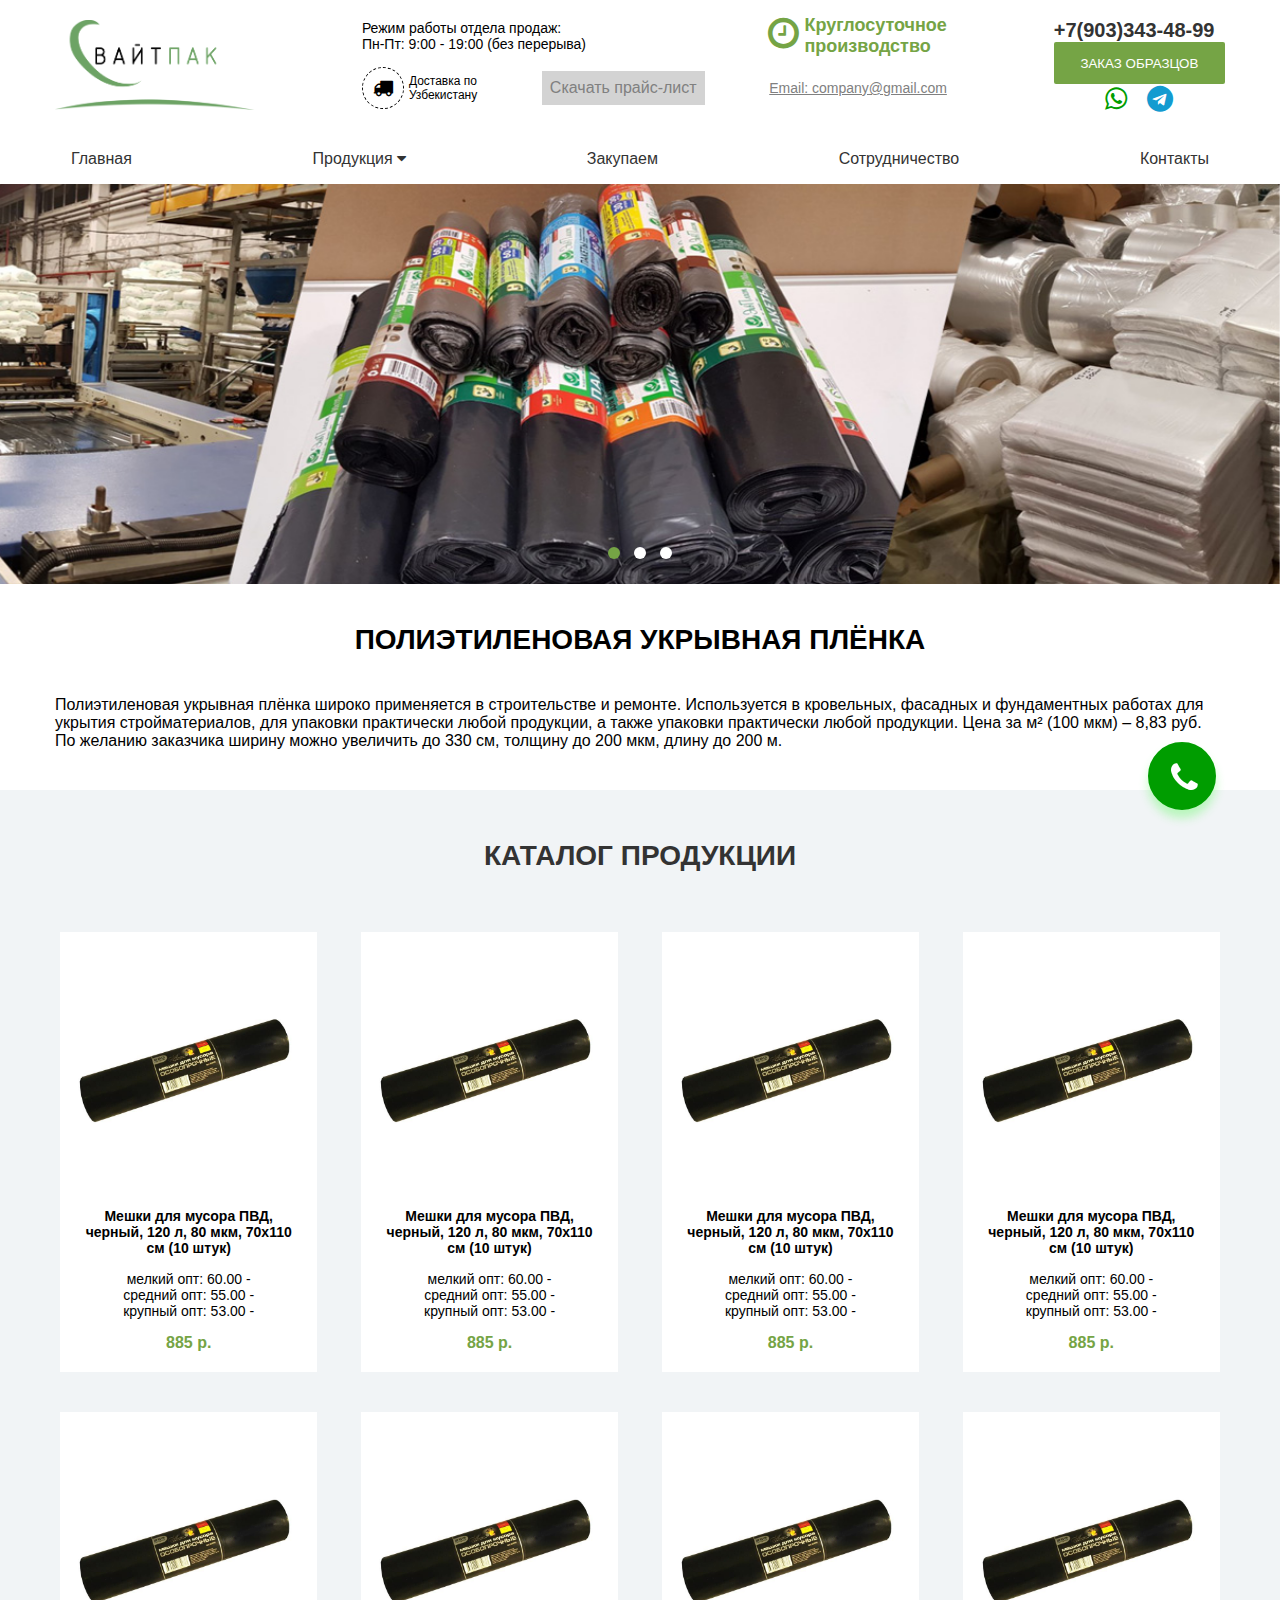
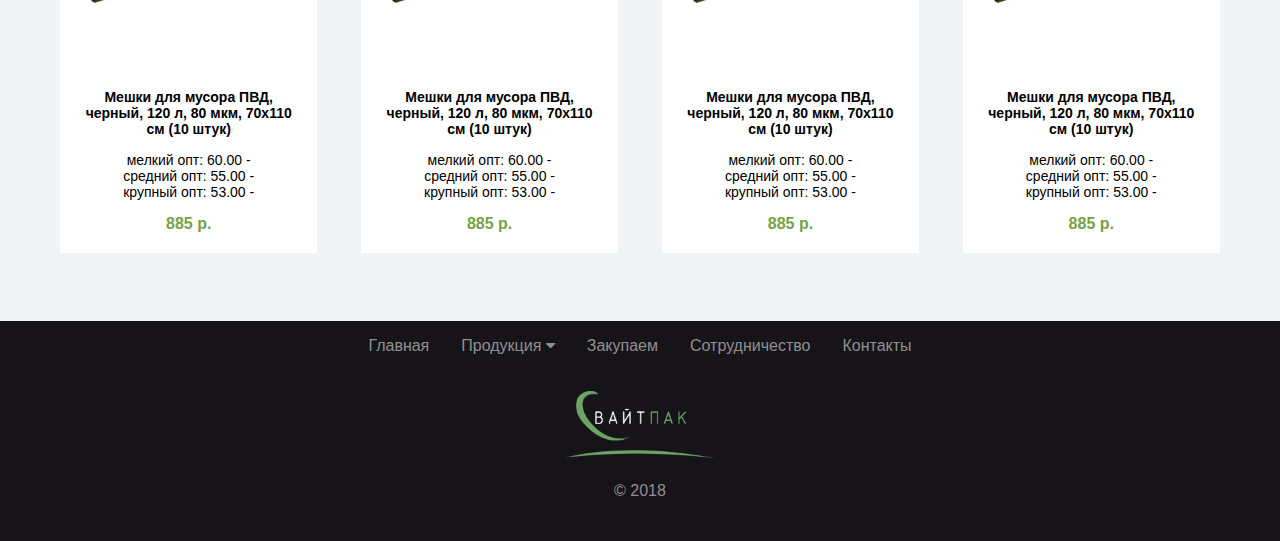
<file: category-polyethylene.html>
<!DOCTYPE html>
<html lang="en">

<head>
    <meta charset="UTF-8">
    <meta name="viewport" content="width=device-width, initial-scale=1.0">
    <meta http-equiv="X-UA-Compatible" content="ie=edge">
    <title>Вайтпак</title>
    <link rel="stylesheet" href="css/font-awesome.min.css">
    <link href="https://fonts.googleapis.com/css?family=Open+Sans:400,700&amp;subset=cyrillic" rel="stylesheet">
    <link rel="stylesheet" href="css/owl.theme.default.min.css">
    <link rel="stylesheet" href="css/owl.carousel.min.css">
    <link rel="stylesheet" href="css/style.css">
    <link rel="stylesheet" href="css/animate.min.css">
</head>

<body>
    <!-- --------------------------------------- MODALS ------------------------------------------------ -->
    <div class="order-modal">
        <div class="order-modal-bg"></div>
        <div class="order-modal-form">
            <button type="button" class="order-modal-close"><i class="fa fa-close"></i></button>
            <form action="">
                <h4>Запрос коммерческого предложения</h4>
                <p>Мы перезвоним вам в течение 25 минут</p>
                <label for="order-name">Имя</label>
                <input type="text" id="order-name">
                <label for="order-tel">Телефон</label>
                <input type="tel" id="order-tel">
                <label for="order-product">Потребность</label>
                <textarea id="order-product" cols="30" rows="10"></textarea>
                <button type="submit" class="btn-green">Отправить заявку</button>
            </form>
        </div>
    </div>
    <header class="header">
        <div class="wrapper">
            <div class="header-top">
                <a href="index.html" class="logo">
                    <img src="images/logo-min.png" alt="">
                </a>
                <div class="header-actions">
                    <div class="row">
                        <span class="schedule">Режим работы отдела продаж: <br>
                            Пн-Пт: 9:00 - 19:00 (без перерыва)</span>
                        <span class="daynight"><i class="fa fa-clock-o"></i> Круглосуточное <br> производство</span>
                    </div>
                    <div class="row">
                        <span class="header-delivery"><i class="fa fa-truck"></i>Доставка по <br> Узбекистану</span>
                        <a href="#">Скачать прайс-лист</a>
                        <span class="header-email">Email: company@gmail.com</span>
                    </div>
                </div>
                <div class="column">
                    <a href="tel:+7(903)343-48-99" class="header-tel">+7(903)343-48-99</a>
                    <button type="button" class="btn-green" id="btn-order">Заказ образцов</button>
                    <div class="social-buttons">
                        <a href="#"><i class="fa fa-whatsapp"></i></a>
                        <a href="#"><i class="fa fa-telegram"></i></a>
                    </div>
                </div>
            </div>
            <nav class="navbar" id="navbar">
                <button type="button" class="btn-bars"><i class="fa fa-bars"></i></button>
                <ul class="menu">
                    <li><a href="index.html">Главная</a></li>
                    <li class="dropdown">Продукция <i class="fa fa-caret-down"></i>
                        <ul class="dropdown-menu">
                            <li><a href="category-garbage-bags.html">Мусорные мешки ПНД, ПВД</a></li>
                            <li><a href="category-scotch-valve-bags.html">Полипропиленовые пакеты со скотч-клапаном</a></li>
                            <li><a href="category-polyethylene.html">Полиэтиленовая плёнка</a></li>
                            <li><a href="category-granules.html">Вторичные гранулы ПВД и ПНД</a></li>
                        </ul>
                    </li>
                    <li><a href="webuy.html">Закупаем</a></li>
                    <li><a href="cooperation.html">Сотрудничество</a></li>
                    <li><a href="contacts.html">Контакты</a></li>
                </ul>
                <div class="social-buttons">
                    <a href="#"><i class="fa fa-whatsapp"></i></a>
                    <a href="#"><i class="fa fa-telegram"></i></a>
                    <a href="#" class="btn-call"><i class="fa fa-phone"></i></a>
                </div>
            </nav>
        </div>
        <div class="hero owl-carousel owl-theme">
            <img src="images/hero.jpg" alt="">
            <img src="images/hero.jpg" alt="">
            <img src="images/hero.jpg" alt="">
        </div>
    </header>

    <section class="category-info">
        <div class="wrapper">
            <h2 class="section-title">Полиэтиленовая укрывная плёнка</h2>
            <p>Полиэтиленовая укрывная плёнка широко применяется в строительстве и ремонте. Используется в кровельных,
                фасадных и фундаментных работах для укрытия стройматериалов, для упаковки практически любой продукции,
                а также упаковки практически любой продукции. Цена за м² (100 мкм) – 8,83 руб. По желанию заказчика
                ширину можно увеличить до 330 см, толщину до 200 мкм, длину до 200 м.</p>
        </div>
    </section>

    <section class="showcase">
        <div class="wrapper">
            <h2 class="section-title">Каталог продукции</h2>
            <div class="showcase-card">
                <div class="showcase-photo">
                    <img src="images/product.jpg" alt="">
                </div>
                <div class="showcase-info">
                    <h3>Мешки для мусора ПВД, черный, 120 л, 80 мкм, 70х110 см (10 штук)</h3>
                    <ul>
                        <li>мелкий опт: 60.00 -</li>
                        <li>средний опт: 55.00 -</li>
                        <li> крупный опт: 53.00 -</li>
                    </ul>
                </div>
                <span class="showcase-price">885 р.</span>
            </div>
            <div class="showcase-card">
                <div class="showcase-photo">
                    <img src="images/product.jpg" alt="">
                </div>
                <div class="showcase-info">
                    <h3>Мешки для мусора ПВД, черный, 120 л, 80 мкм, 70х110 см (10 штук)</h3>
                    <ul>
                        <li>мелкий опт: 60.00 -</li>
                        <li>средний опт: 55.00 -</li>
                        <li> крупный опт: 53.00 -</li>
                    </ul>
                </div>
                <span class="showcase-price">885 р.</span>
            </div>
            <div class="showcase-card">
                <div class="showcase-photo">
                    <img src="images/product.jpg" alt="">
                </div>
                <div class="showcase-info">
                    <h3>Мешки для мусора ПВД, черный, 120 л, 80 мкм, 70х110 см (10 штук)</h3>
                    <ul>
                        <li>мелкий опт: 60.00 -</li>
                        <li>средний опт: 55.00 -</li>
                        <li> крупный опт: 53.00 -</li>
                    </ul>
                </div>
                <span class="showcase-price">885 р.</span>
            </div>
            <div class="showcase-card">
                <div class="showcase-photo">
                    <img src="images/product.jpg" alt="">
                </div>
                <div class="showcase-info">
                    <h3>Мешки для мусора ПВД, черный, 120 л, 80 мкм, 70х110 см (10 штук)</h3>
                    <ul>
                        <li>мелкий опт: 60.00 -</li>
                        <li>средний опт: 55.00 -</li>
                        <li> крупный опт: 53.00 -</li>
                    </ul>
                </div>
                <span class="showcase-price">885 р.</span>
            </div>
            <div class="showcase-card">
                <div class="showcase-photo">
                    <img src="images/product.jpg" alt="">
                </div>
                <div class="showcase-info">
                    <h3>Мешки для мусора ПВД, черный, 120 л, 80 мкм, 70х110 см (10 штук)</h3>
                    <ul>
                        <li>мелкий опт: 60.00 -</li>
                        <li>средний опт: 55.00 -</li>
                        <li> крупный опт: 53.00 -</li>
                    </ul>
                </div>
                <span class="showcase-price">885 р.</span>
            </div>
            <div class="showcase-card">
                <div class="showcase-photo">
                    <img src="images/product.jpg" alt="">
                </div>
                <div class="showcase-info">
                    <h3>Мешки для мусора ПВД, черный, 120 л, 80 мкм, 70х110 см (10 штук)</h3>
                    <ul>
                        <li>мелкий опт: 60.00 -</li>
                        <li>средний опт: 55.00 -</li>
                        <li> крупный опт: 53.00 -</li>
                    </ul>
                </div>
                <span class="showcase-price">885 р.</span>
            </div>
            <div class="showcase-card">
                <div class="showcase-photo">
                    <img src="images/product.jpg" alt="">
                </div>
                <div class="showcase-info">
                    <h3>Мешки для мусора ПВД, черный, 120 л, 80 мкм, 70х110 см (10 штук)</h3>
                    <ul>
                        <li>мелкий опт: 60.00 -</li>
                        <li>средний опт: 55.00 -</li>
                        <li> крупный опт: 53.00 -</li>
                    </ul>
                </div>
                <span class="showcase-price">885 р.</span>
            </div>
            <div class="showcase-card">
                <div class="showcase-photo">
                    <img src="images/product.jpg" alt="">
                </div>
                <div class="showcase-info">
                    <h3>Мешки для мусора ПВД, черный, 120 л, 80 мкм, 70х110 см (10 штук)</h3>
                    <ul>
                        <li>мелкий опт: 60.00 -</li>
                        <li>средний опт: 55.00 -</li>
                        <li> крупный опт: 53.00 -</li>
                    </ul>
                </div>
                <span class="showcase-price">885 р.</span>
            </div>
        </div>
    </section>
    <div type="button" class="callback-bt" id="callback-bt">
        <div class="text-call">
            <i class="fa fa-phone"></i>
            <span>Заказать<br>звонок</span>
        </div>
    </div>

    <a href="tel:+79033434899" type="button" class="callback-bt callback-bt-2">
        <div class="text-call">
            <i class="fa fa-phone"></i>
        </div>
    </a>

    <footer class="footer">
        <div class="wrapper">
            <ul class="menu-footer">
                <li><a href="index.html">Главная</a></li>
                <li class="footer-dropdown">Продукция <i class="fa fa-caret-down"></i>
                    <ul class="footer-dropdown-menu">
                        <li><a href="category-garbage-bags.html">Мусорные мешки ПНД, ПВД</a></li>
                        <li><a href="category-scotch-valve-bags.html">Полипропиленовые пакеты со скотч-клапаном</a></li>
                        <li><a href="category-polyethylene.html">Полиэтиленовая плёнка</a></li>
                        <li><a href="category-granules.html">Вторичные гранулы ПВД и ПНД</a></li>
                    </ul>
                </li>
                <li><a href="webuy.html">Закупаем</a></li>
                <li><a href="cooperation.html">Сотрудничество</a></li>
                <li><a href="contacts.html">Контакты</a></li>
            </ul>
            <div class="footer-logo">
                <img src="images/footer-logo.png" alt="">
            </div>
            <div class="footer-copyright">
                <p>© 2018</p>
            </div>
        </div>
    </footer>

    <script src="js/jquery-3.3.1.min.js"></script>
    <script src="js/owl.carousel.min.js"></script>
    <script src="js/script.js"></script>
</body>

</html>
</file>
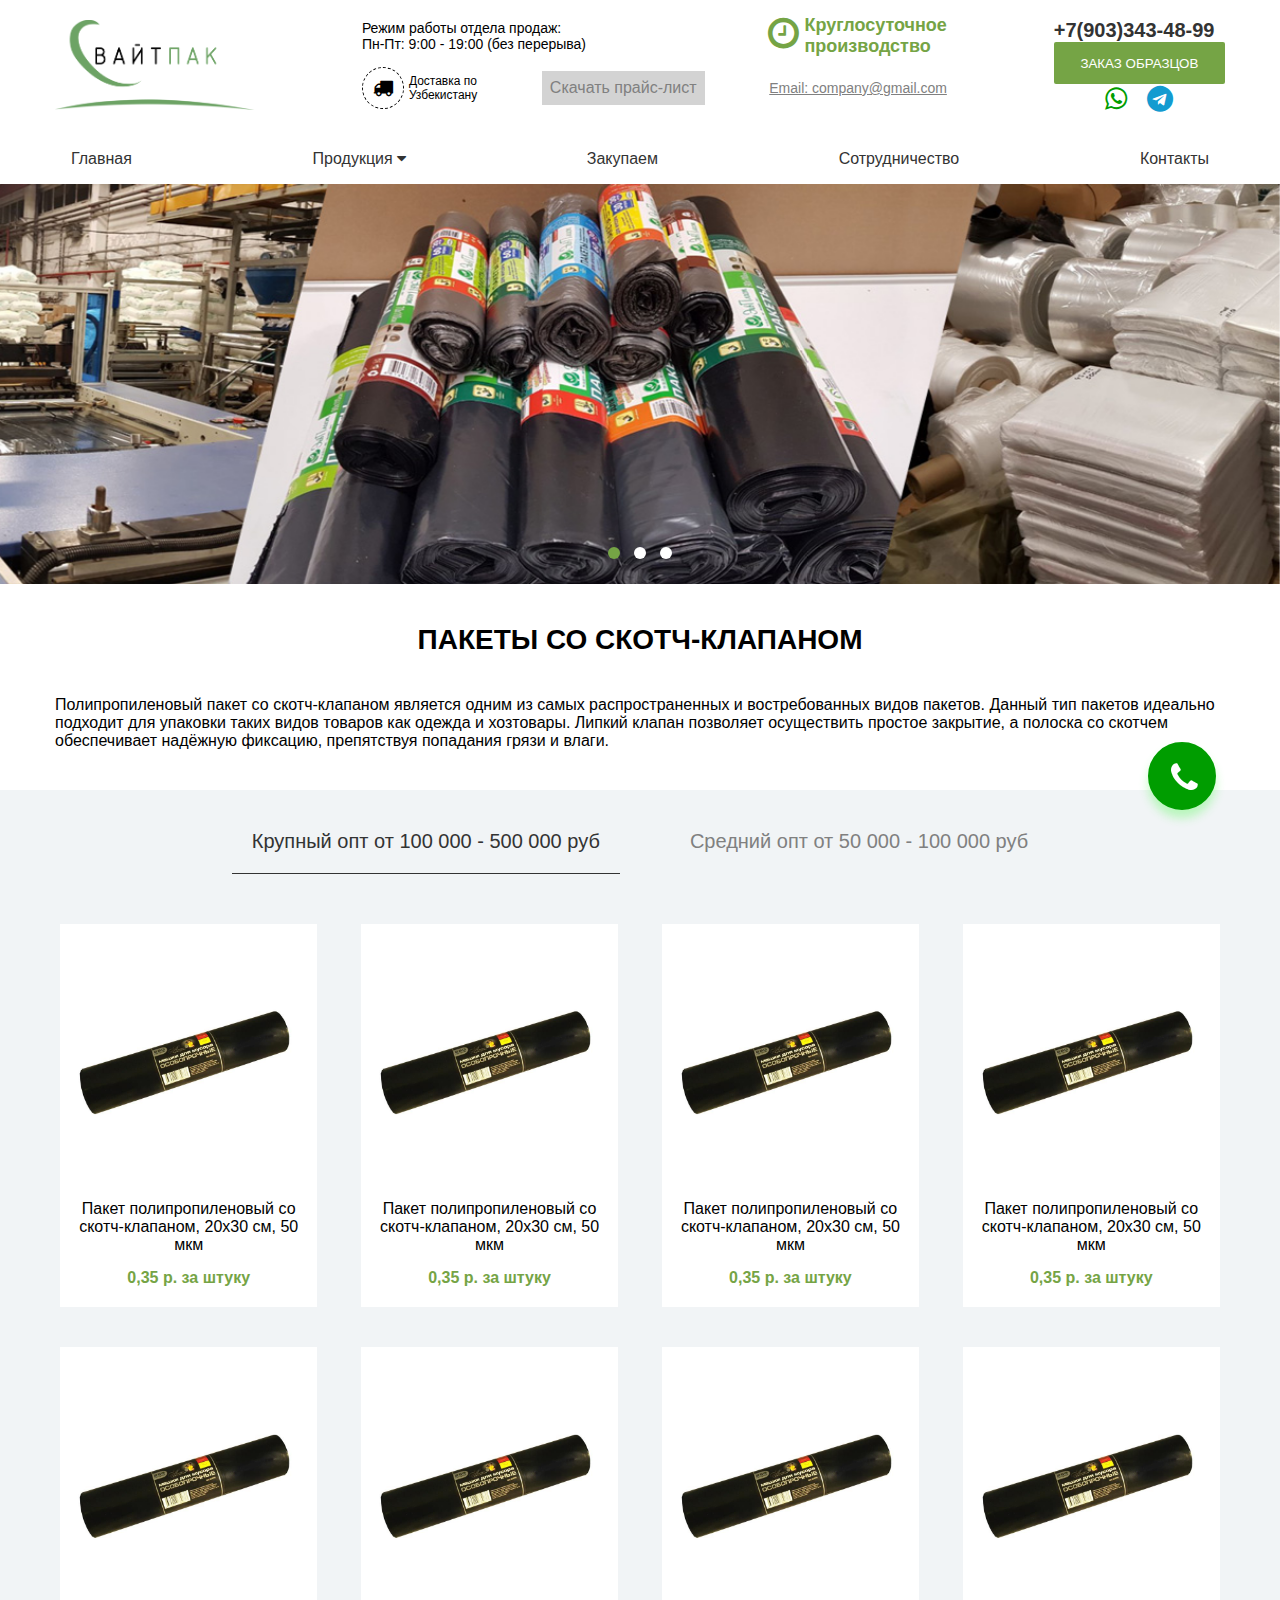
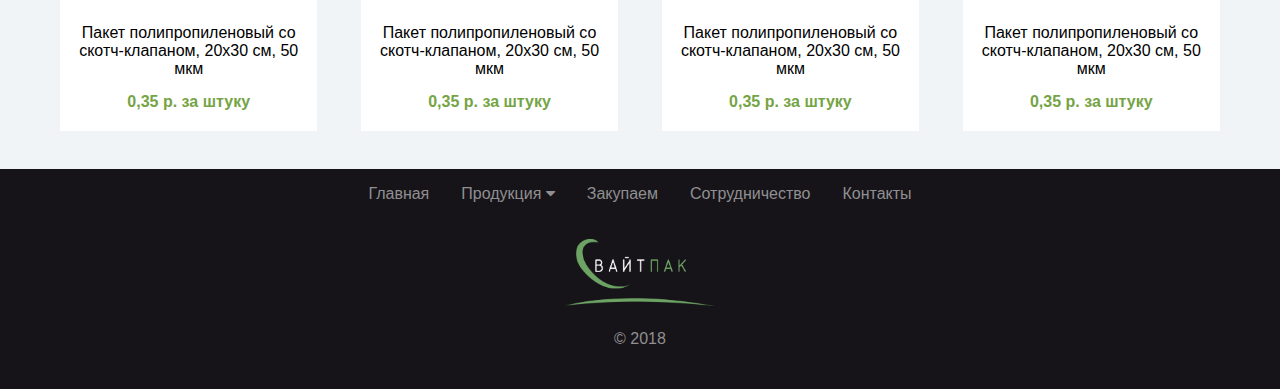
<file: category-scotch-valve-bags.html>
<!DOCTYPE html>
<html lang="en">

<head>
    <meta charset="UTF-8">
    <meta name="viewport" content="width=device-width, initial-scale=1.0">
    <meta http-equiv="X-UA-Compatible" content="ie=edge">
    <title>Вайтпак</title>
    <link rel="stylesheet" href="css/font-awesome.min.css">
    <link href="https://fonts.googleapis.com/css?family=Open+Sans:400,700&amp;subset=cyrillic" rel="stylesheet">
    <link rel="stylesheet" href="css/owl.theme.default.min.css">
    <link rel="stylesheet" href="css/owl.carousel.min.css">
    <link rel="stylesheet" href="css/style.css">
    <link rel="stylesheet" href="css/animate.min.css">
</head>

<body>
    <!-- --------------------------------------- MODALS ------------------------------------------------ -->
    <div class="order-modal">
        <div class="order-modal-bg"></div>
        <div class="order-modal-form">
            <button type="button" class="order-modal-close"><i class="fa fa-close"></i></button>
            <form action="">
                <h4>Запрос коммерческого предложения</h4>
                <p>Мы перезвоним вам в течение 25 минут</p>
                <label for="order-name">Имя</label>
                <input type="text" id="order-name">
                <label for="order-tel">Телефон</label>
                <input type="tel" id="order-tel">
                <label for="order-product">Потребность</label>
                <textarea id="order-product" cols="30" rows="10"></textarea>
                <button type="submit" class="btn-green">Отправить заявку</button>
            </form>
        </div>
    </div>
    <header class="header">
        <div class="wrapper">
            <div class="header-top">
                <a href="index.html" class="logo">
                    <img src="images/logo-min.png" alt="">
                </a>
                <div class="header-actions">
                    <div class="row">
                        <span class="schedule">Режим работы отдела продаж: <br>
                            Пн-Пт: 9:00 - 19:00 (без перерыва)</span>
                        <span class="daynight"><i class="fa fa-clock-o"></i> Круглосуточное <br> производство</span>
                    </div>
                    <div class="row">
                        <span class="header-delivery"><i class="fa fa-truck"></i>Доставка по <br> Узбекистану</span>
                        <a href="#">Скачать прайс-лист</a>
                        <span class="header-email">Email: company@gmail.com</span>
                    </div>
                </div>
                <div class="column">
                    <a href="tel:+7(903)343-48-99" class="header-tel">+7(903)343-48-99</a>
                    <button type="button" class="btn-green" id="btn-order">Заказ образцов</button>
                    <div class="social-buttons">
                        <a href="#"><i class="fa fa-whatsapp"></i></a>
                        <a href="#"><i class="fa fa-telegram"></i></a>
                    </div>
                </div>
            </div>
            <nav class="navbar" id="navbar">
                <button type="button" class="btn-bars"><i class="fa fa-bars"></i></button>
                <ul class="menu">
                    <li><a href="index.html">Главная</a></li>
                    <li class="dropdown">Продукция <i class="fa fa-caret-down"></i>
                        <ul class="dropdown-menu">
                            <li><a href="category-garbage-bags.html">Мусорные мешки ПНД, ПВД</a></li>
                            <li><a href="category-scotch-valve-bags.html">Полипропиленовые пакеты со скотч-клапаном</a></li>
                            <li><a href="category-polyethylene.html">Полиэтиленовая плёнка</a></li>
                            <li><a href="category-granules.html">Вторичные гранулы ПВД и ПНД</a></li>
                        </ul>
                    </li>
                    <li><a href="webuy.html">Закупаем</a></li>
                    <li><a href="cooperation.html">Сотрудничество</a></li>
                    <li><a href="contacts.html">Контакты</a></li>
                </ul>
                <div class="social-buttons">
                    <a href="#"><i class="fa fa-whatsapp"></i></a>
                    <a href="#"><i class="fa fa-telegram"></i></a>
                    <a href="#" class="btn-call"><i class="fa fa-phone"></i></a>
                </div>
            </nav>
        </div>
        <div class="hero owl-carousel owl-theme">
            <img src="images/hero.jpg" alt="">
            <img src="images/hero.jpg" alt="">
            <img src="images/hero.jpg" alt="">
        </div>
    </header>
    <section class="category-info">
        <div class="wrapper">
            <h2 class="section-title">Пакеты со скотч-клапаном</h2>
            <p>Полипропиленовый пакет со скотч-клапаном является одним из самых распространенных и востребованных видов
                пакетов. Данный тип пакетов идеально подходит для упаковки таких видов товаров как одежда и хозтовары.
                Липкий клапан позволяет осуществить простое закрытие, а полоска со скотчем обеспечивает надёжную
                фиксацию, препятствуя попадания грязи и влаги.</p>
        </div>
    </section>

    <section class="showcase-category">
        <div class="wrapper">
            <div class="tabs">
                <div class="tab active">Крупный опт от 100 000 - 500 000 руб</div>
                <div class="tab">Средний опт от 50 000 - 100 000 руб</div>
            </div>
            <div class="tabs-content">
                <div class="tab-item">
                    <div class="showcase-card">
                        <div class="showcase-photo">
                            <img src="images/product.jpg" alt="">
                        </div>
                        <div class="showcase-info">
                            <p>Пакет полипропиленовый со скотч-клапаном, 20х30 см, 50 мкм</p>
                        </div>
                        <span class="showcase-price">0,35 р. за штуку</span>
                    </div>
                    <div class="showcase-card">
                        <div class="showcase-photo">
                            <img src="images/product.jpg" alt="">
                        </div>
                        <div class="showcase-info">
                            <p>Пакет полипропиленовый со скотч-клапаном, 20х30 см, 50 мкм</p>
                        </div>
                        <span class="showcase-price">0,35 р. за штуку</span>
                    </div>
                    <div class="showcase-card">
                        <div class="showcase-photo">
                            <img src="images/product.jpg" alt="">
                        </div>
                        <div class="showcase-info">
                            <p>Пакет полипропиленовый со скотч-клапаном, 20х30 см, 50 мкм</p>
                        </div>
                        <span class="showcase-price">0,35 р. за штуку</span>
                    </div>
                    <div class="showcase-card">
                        <div class="showcase-photo">
                            <img src="images/product.jpg" alt="">
                        </div>
                        <div class="showcase-info">
                            <p>Пакет полипропиленовый со скотч-клапаном, 20х30 см, 50 мкм</p>
                        </div>
                        <span class="showcase-price">0,35 р. за штуку</span>
                    </div>
                    <div class="showcase-card">
                        <div class="showcase-photo">
                            <img src="images/product.jpg" alt="">
                        </div>
                        <div class="showcase-info">
                            <p>Пакет полипропиленовый со скотч-клапаном, 20х30 см, 50 мкм</p>
                        </div>
                        <span class="showcase-price">0,35 р. за штуку</span>
                    </div>
                    <div class="showcase-card">
                        <div class="showcase-photo">
                            <img src="images/product.jpg" alt="">
                        </div>
                        <div class="showcase-info">
                            <p>Пакет полипропиленовый со скотч-клапаном, 20х30 см, 50 мкм</p>
                        </div>
                        <span class="showcase-price">0,35 р. за штуку</span>
                    </div>
                    <div class="showcase-card">
                        <div class="showcase-photo">
                            <img src="images/product.jpg" alt="">
                        </div>
                        <div class="showcase-info">
                            <p>Пакет полипропиленовый со скотч-клапаном, 20х30 см, 50 мкм</p>
                        </div>
                        <span class="showcase-price">0,35 р. за штуку</span>
                    </div>
                    <div class="showcase-card">
                        <div class="showcase-photo">
                            <img src="images/product.jpg" alt="">
                        </div>
                        <div class="showcase-info">
                            <p>Пакет полипропиленовый со скотч-клапаном, 20х30 см, 50 мкм</p>
                        </div>
                        <span class="showcase-price">0,35 р. за штуку</span>
                    </div>
                </div>
                <div class="tab-item">
                    <div class="showcase-card">
                        <div class="showcase-photo">
                            <img src="images/product.jpg" alt="">
                        </div>
                        <div class="showcase-info">
                            <p>Пакет полипропиленовый со скотч-клапаном, 20х30 см, 50 мкм</p>
                        </div>
                        <span class="showcase-price">0.95 р. за штуку</span>
                    </div>
                    <div class="showcase-card">
                        <div class="showcase-photo">
                            <img src="images/product.jpg" alt="">
                        </div>
                        <div class="showcase-info">
                            <p>Пакет полипропиленовый со скотч-клапаном, 20х30 см, 50 мкм</p>
                        </div>
                        <span class="showcase-price">0.95 р. за штуку</span>
                    </div>
                    <div class="showcase-card">
                        <div class="showcase-photo">
                            <img src="images/product.jpg" alt="">
                        </div>
                        <div class="showcase-info">
                            <p>Пакет полипропиленовый со скотч-клапаном, 20х30 см, 50 мкм</p>
                        </div>
                        <span class="showcase-price">0.95 р. за штуку</span>
                    </div>
                    <div class="showcase-card">
                        <div class="showcase-photo">
                            <img src="images/product.jpg" alt="">
                        </div>
                        <div class="showcase-info">
                            <p>Пакет полипропиленовый со скотч-клапаном, 20х30 см, 50 мкм</p>
                        </div>
                        <span class="showcase-price">0.95 р. за штуку</span>
                    </div>
                    <div class="showcase-card">
                        <div class="showcase-photo">
                            <img src="images/product.jpg" alt="">
                        </div>
                        <div class="showcase-info">
                            <p>Пакет полипропиленовый со скотч-клапаном, 20х30 см, 50 мкм</p>
                        </div>
                        <span class="showcase-price">0.95 р. за штуку</span>
                    </div>
                    <div class="showcase-card">
                        <div class="showcase-photo">
                            <img src="images/product.jpg" alt="">
                        </div>
                        <div class="showcase-info">
                            <p>Пакет полипропиленовый со скотч-клапаном, 20х30 см, 50 мкм</p>
                        </div>
                        <span class="showcase-price">0.95 р. за штуку</span>
                    </div>
                    <div class="showcase-card">
                        <div class="showcase-photo">
                            <img src="images/product.jpg" alt="">
                        </div>
                        <div class="showcase-info">
                            <p>Пакет полипропиленовый со скотч-клапаном, 20х30 см, 50 мкм</p>
                        </div>
                        <span class="showcase-price">0.95 р. за штуку</span>
                    </div>
                    <div class="showcase-card">
                        <div class="showcase-photo">
                            <img src="images/product.jpg" alt="">
                        </div>
                        <div class="showcase-info">
                            <p>Пакет полипропиленовый со скотч-клапаном, 20х30 см, 50 мкм</p>
                        </div>
                        <span class="showcase-price">0.95 р. за штуку</span>
                    </div>
                </div>
            </div>
        </div>
    </section>

    <div type="button" class="callback-bt" id="callback-bt">
        <div class="text-call">
            <i class="fa fa-phone"></i>
            <span>Заказать<br>звонок</span>
        </div>
    </div>

    <a href="tel:+79033434899" type="button" class="callback-bt callback-bt-2">
        <div class="text-call">
            <i class="fa fa-phone"></i>
        </div>
    </a>

    <footer class="footer">
        <div class="wrapper">
            <ul class="menu-footer">
                <li><a href="index.html">Главная</a></li>
                <li class="footer-dropdown">Продукция <i class="fa fa-caret-down"></i>
                    <ul class="footer-dropdown-menu">
                        <li><a href="category-garbage-bags.html">Мусорные мешки ПНД, ПВД</a></li>
                        <li><a href="category-scotch-valve-bags.html">Полипропиленовые пакеты со скотч-клапаном</a></li>
                        <li><a href="category-polyethylene.html">Полиэтиленовая плёнка</a></li>
                        <li><a href="category-granules.html">Вторичные гранулы ПВД и ПНД</a></li>
                    </ul>
                </li>
                <li><a href="webuy.html">Закупаем</a></li>
                <li><a href="cooperation.html">Сотрудничество</a></li>
                <li><a href="contacts.html">Контакты</a></li>
            </ul>
            <div class="footer-logo">
                <img src="images/footer-logo.png" alt="">
            </div>
            <div class="footer-copyright">
                <p>© 2018</p>
            </div>
        </div>
    </footer>

    <script src="js/jquery-3.3.1.min.js"></script>
    <script src="js/owl.carousel.min.js"></script>
    <script src="js/script.js"></script>
</body>

</html>
</file>
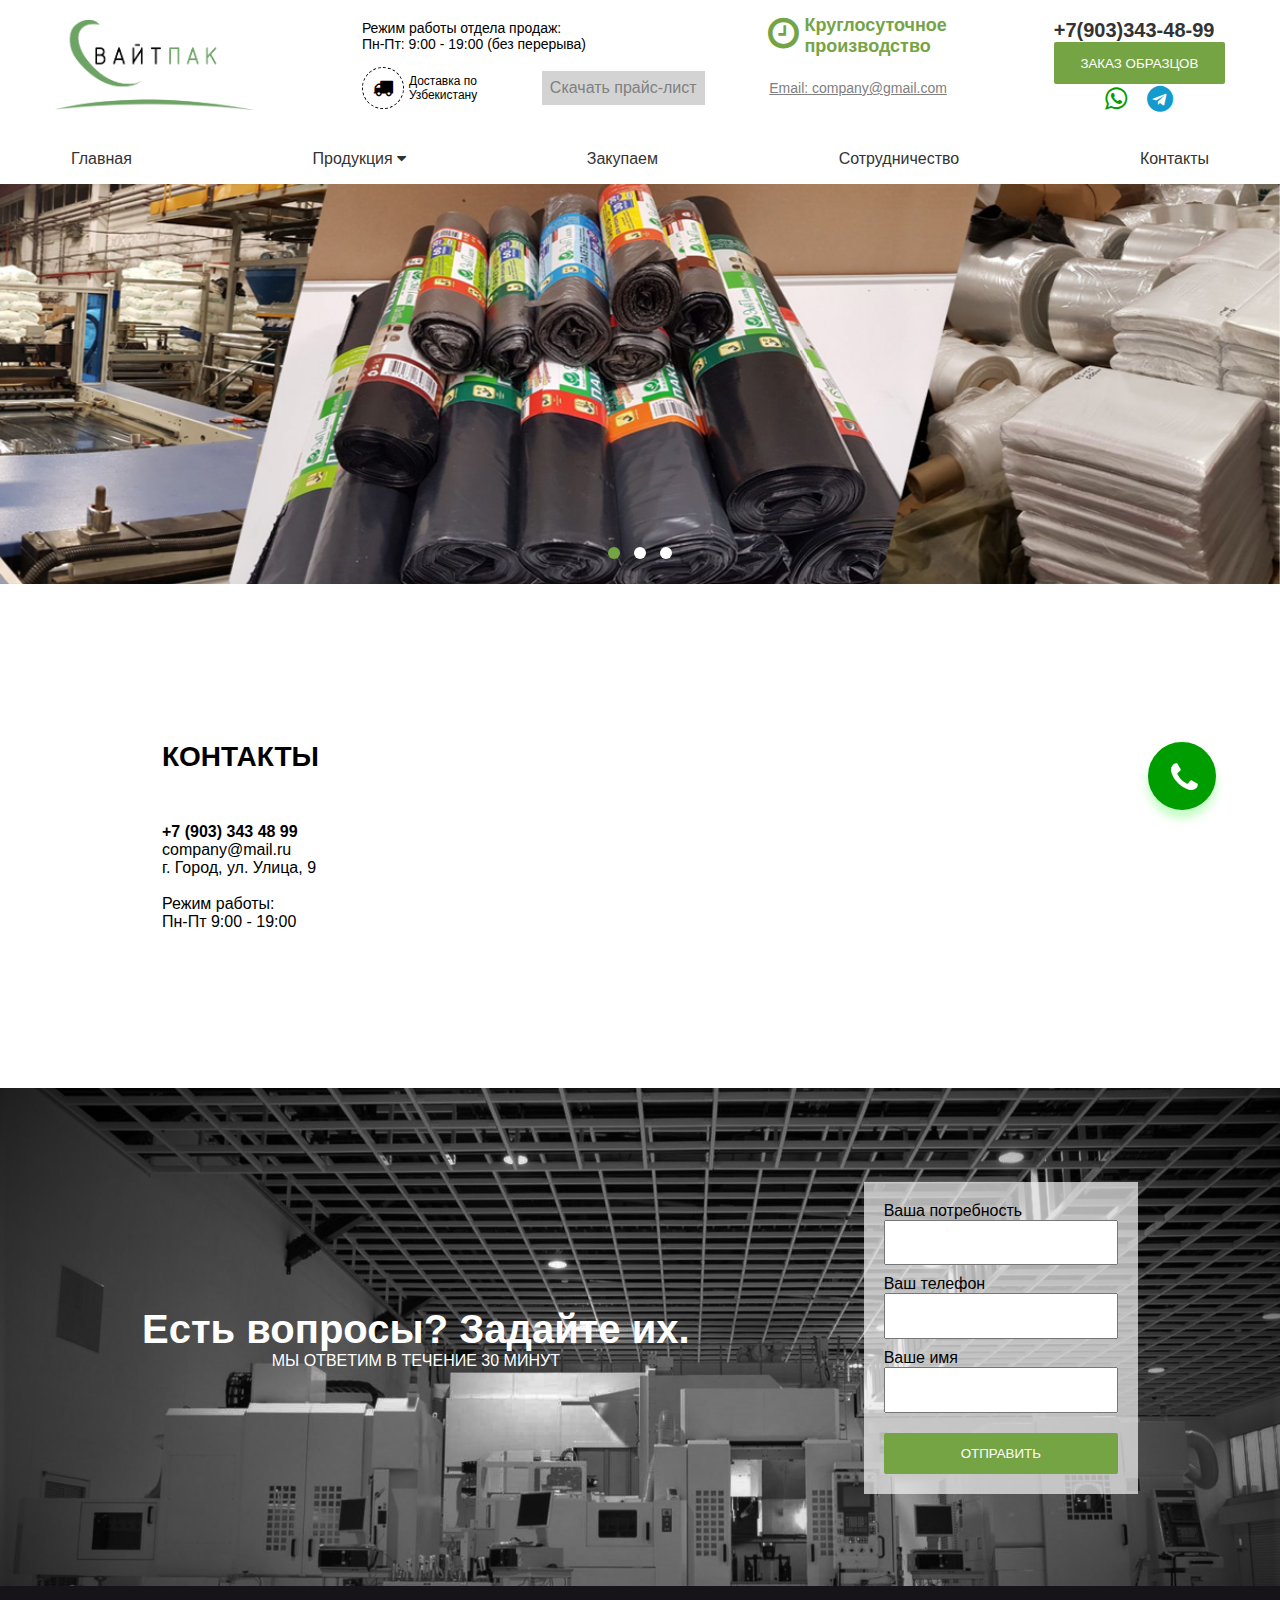
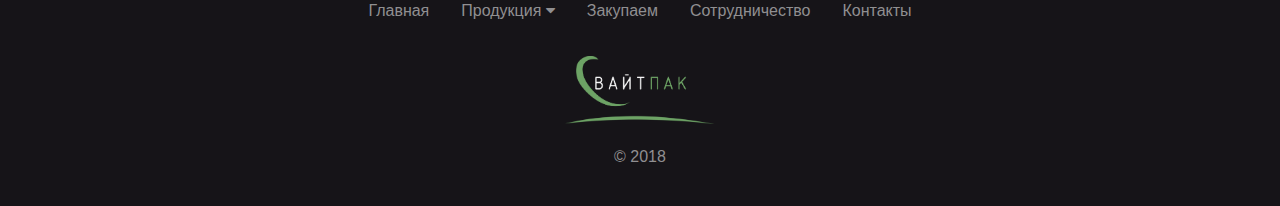
<file: contacts.html>
<!DOCTYPE html>
<html lang="en">

<head>
    <meta charset="UTF-8">
    <meta name="viewport" content="width=device-width, initial-scale=1.0">
    <meta http-equiv="X-UA-Compatible" content="ie=edge">
    <title>Вайтпак</title>
    <link rel="stylesheet" href="css/font-awesome.min.css">
    <link href="https://fonts.googleapis.com/css?family=Open+Sans:400,700&amp;subset=cyrillic" rel="stylesheet">
    <link rel="stylesheet" href="css/owl.theme.default.min.css">
    <link rel="stylesheet" href="css/owl.carousel.min.css">
    <link rel="stylesheet" href="css/style.css">
    <link rel="stylesheet" href="css/animate.min.css">
</head>

<body>
    <!-- --------------------------------------- MODALS ------------------------------------------------ -->
    <div class="order-modal">
        <div class="order-modal-bg"></div>
        <div class="order-modal-form">
            <button type="button" class="order-modal-close"><i class="fa fa-close"></i></button>
            <form action="">
                <h4>Запрос коммерческого предложения</h4>
                <p>Мы перезвоним вам в течение 25 минут</p>
                <label for="order-name">Имя</label>
                <input type="text" id="order-name">
                <label for="order-tel">Телефон</label>
                <input type="tel" id="order-tel">
                <label for="order-product">Потребность</label>
                <textarea id="order-product" cols="30" rows="10"></textarea>
                <button type="submit" class="btn-green">Отправить заявку</button>
            </form>
        </div>
    </div>
    <header class="header">
        <div class="wrapper">
            <div class="header-top">
                <a href="index.html" class="logo">
                    <img src="images/logo-min.png" alt="">
                </a>
                <div class="header-actions">
                    <div class="row">
                        <span class="schedule">Режим работы отдела продаж: <br>
                            Пн-Пт: 9:00 - 19:00 (без перерыва)</span>
                        <span class="daynight"><i class="fa fa-clock-o"></i> Круглосуточное <br> производство</span>
                    </div>
                    <div class="row">
                        <span class="header-delivery"><i class="fa fa-truck"></i>Доставка по <br> Узбекистану</span>
                        <a href="#">Скачать прайс-лист</a>
                        <span class="header-email">Email: company@gmail.com</span>
                    </div>
                </div>
                <div class="column">
                    <a href="tel:+7(903)343-48-99" class="header-tel">+7(903)343-48-99</a>
                    <button type="button" class="btn-green" id="btn-order">Заказ образцов</button>
                    <div class="social-buttons">
                        <a href="#"><i class="fa fa-whatsapp"></i></a>
                        <a href="#"><i class="fa fa-telegram"></i></a>
                    </div>
                </div>
            </div>
            <nav class="navbar" id="navbar">
                <button type="button" class="btn-bars"><i class="fa fa-bars"></i></button>
                <ul class="menu">
                    <li><a href="index.html">Главная</a></li>
                    <li class="dropdown">Продукция <i class="fa fa-caret-down"></i>
                        <ul class="dropdown-menu">
                            <li><a href="category-garbage-bags.html">Мусорные мешки ПНД, ПВД</a></li>
                            <li><a href="category-scotch-valve-bags.html">Полипропиленовые пакеты со скотч-клапаном</a></li>
                            <li><a href="category-polyethylene.html">Полиэтиленовая плёнка</a></li>
                            <li><a href="category-granules.html">Вторичные гранулы ПВД и ПНД</a></li>
                        </ul>
                    </li>
                    <li><a href="webuy.html">Закупаем</a></li>
                    <li><a href="cooperation.html">Сотрудничество</a></li>
                    <li><a href="contacts.html">Контакты</a></li>
                </ul>
                <div class="social-buttons">
                    <a href="#"><i class="fa fa-whatsapp"></i></a>
                    <a href="#"><i class="fa fa-telegram"></i></a>
                    <a href="#" class="btn-call"><i class="fa fa-phone"></i></a>
                </div>
            </nav>
        </div>
        <div class="hero owl-carousel owl-theme">
            <img src="images/hero.jpg" alt="">
            <img src="images/hero.jpg" alt="">
            <img src="images/hero.jpg" alt="">
        </div>
    </header>

    <section class="contacts">
        <div class="wrapper">
            <div class="contacts-text">
                <h2 class="section-title">Контакты</h2>
                <p>
                    <b>+7 (903) 343 48 99 </b> <br>
                    company@mail.ru<br>
                    г. Город, ул. Улица, 9 <br>
                    <br>
                    Режим работы: <br>
                    Пн-Пт 9:00 - 19:00 <br>
                </p>
            </div>
            <div class="contacts-map">
                <iframe src="https://yandex.ru/map-widget/v1/-/CBFXZGq3hD" width="560" height="400" frameborder="1"
                    allowfullscreen="true"></iframe>
            </div>
        </div>
    </section>

    <section class="contacts-form-section">
        <div class="wrapper">
            <div class="contacts-form-text">
                <h3>Есть вопросы? Задайте их.</h3>
                <p>МЫ ОТВЕТИМ В ТЕЧЕНИЕ 30 МИНУТ</p>
            </div>
            <div class="contacts-form">

                <form action="">
                    <div>
                        <label for="contacts-need">Ваша потребность</label> <br>
                        <input type="text" id="contacts-need">
                    </div>
                    <div>
                        <label for="contacts-tel">Ваш телефон</label> <br>
                        <input type="tel" id="contacts-tel">
                    </div>
                    <div>
                        <label for="contacts-name">Ваше имя</label> <br>
                        <input type="text" id="contacts-name">
                    </div>

                    <div>
                        <button type="submit" class="btn-green">Отправить</button>
                    </div>
                </form>
            </div>
        </div>
    </section>
    <div type="button" class="callback-bt" id="callback-bt">
        <div class="text-call">
            <i class="fa fa-phone"></i>
            <span>Заказать<br>звонок</span>
        </div>
    </div>

    <a href="tel:+79033434899" type="button" class="callback-bt callback-bt-2">
        <div class="text-call">
            <i class="fa fa-phone"></i>
        </div>
    </a>

    <footer class="footer">
        <div class="wrapper">
            <ul class="menu-footer">
                <li><a href="index.html">Главная</a></li>
                <li class="footer-dropdown">Продукция <i class="fa fa-caret-down"></i>
                    <ul class="footer-dropdown-menu">
                        <li><a href="category-garbage-bags.html">Мусорные мешки ПНД, ПВД</a></li>
                        <li><a href="category-scotch-valve-bags.html">Полипропиленовые пакеты со скотч-клапаном</a></li>
                        <li><a href="category-polyethylene.html">Полиэтиленовая плёнка</a></li>
                        <li><a href="category-granules.html">Вторичные гранулы ПВД и ПНД</a></li>
                    </ul>
                </li>
                <li><a href="webuy.html">Закупаем</a></li>
                <li><a href="cooperation.html">Сотрудничество</a></li>
                <li><a href="contacts.html">Контакты</a></li>
            </ul>
            <div class="footer-logo">
                <img src="images/footer-logo.png" alt="">
            </div>
            <div class="footer-copyright">
                <p>© 2018</p>
            </div>
        </div>
    </footer>

    <script src="js/jquery-3.3.1.min.js"></script>
    <script src="js/owl.carousel.min.js"></script>
    <script src="js/script.js"></script>
</body>

</html>
</file>
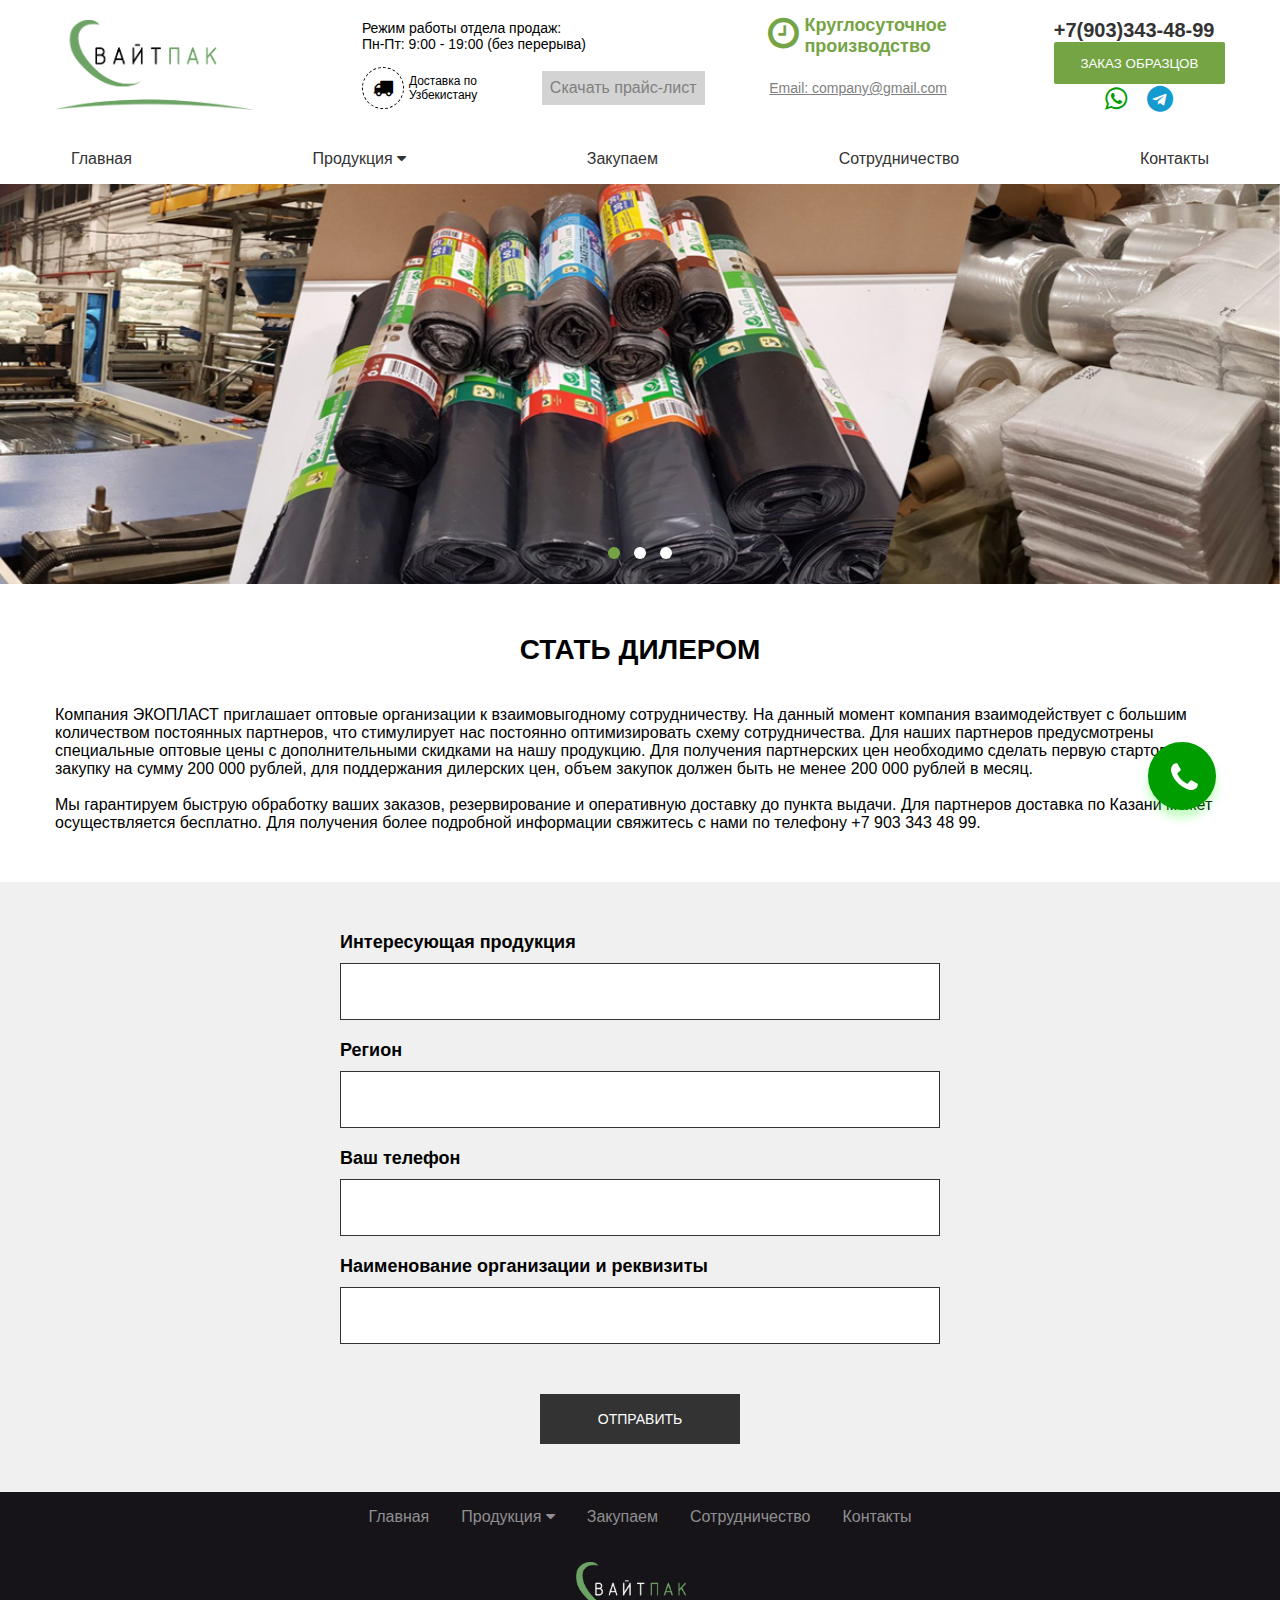
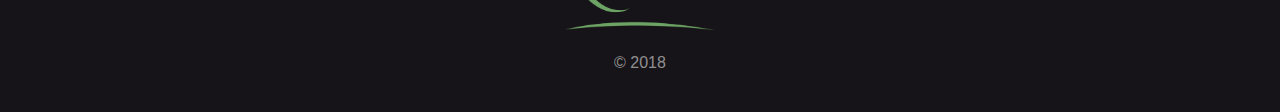
<file: cooperation.html>
<!DOCTYPE html>
<html lang="en">

<head>
    <meta charset="UTF-8">
    <meta name="viewport" content="width=device-width, initial-scale=1.0">
    <meta http-equiv="X-UA-Compatible" content="ie=edge">
    <title>Вайтпак</title>
    <link rel="stylesheet" href="css/font-awesome.min.css">
    <link href="https://fonts.googleapis.com/css?family=Open+Sans:400,700&amp;subset=cyrillic" rel="stylesheet">
    <link rel="stylesheet" href="css/owl.theme.default.min.css">
    <link rel="stylesheet" href="css/owl.carousel.min.css">
    <link rel="stylesheet" href="css/style.css">
    <link rel="stylesheet" href="css/animate.min.css">
</head>

<body>
    <!-- --------------------------------------- MODALS ------------------------------------------------ -->
    <div class="order-modal">
        <div class="order-modal-bg"></div>
        <div class="order-modal-form">
            <button type="button" class="order-modal-close"><i class="fa fa-close"></i></button>
            <form action="">
                <h4>Запрос коммерческого предложения</h4>
                <p>Мы перезвоним вам в течение 25 минут</p>
                <label for="order-name">Имя</label>
                <input type="text" id="order-name">
                <label for="order-tel">Телефон</label>
                <input type="tel" id="order-tel">
                <label for="order-product">Потребность</label>
                <textarea id="order-product" cols="30" rows="10"></textarea>
                <button type="submit" class="btn-green">Отправить заявку</button>
            </form>
        </div>
    </div>
    <header class="header">
        <div class="wrapper">
            <div class="header-top">
                <a href="index.html" class="logo">
                    <img src="images/logo-min.png" alt="">
                </a>
                <div class="header-actions">
                    <div class="row">
                        <span class="schedule">Режим работы отдела продаж: <br>
                            Пн-Пт: 9:00 - 19:00 (без перерыва)</span>
                        <span class="daynight"><i class="fa fa-clock-o"></i> Круглосуточное <br> производство</span>
                    </div>
                    <div class="row">
                        <span class="header-delivery"><i class="fa fa-truck"></i>Доставка по <br> Узбекистану</span>
                        <a href="#">Скачать прайс-лист</a>
                        <span class="header-email">Email: company@gmail.com</span>
                    </div>
                </div>
                <div class="column">
                    <a href="tel:+7(903)343-48-99" class="header-tel">+7(903)343-48-99</a>
                    <button type="button" class="btn-green" id="btn-order">Заказ образцов</button>
                    <div class="social-buttons">
                        <a href="#"><i class="fa fa-whatsapp"></i></a>
                        <a href="#"><i class="fa fa-telegram"></i></a>
                    </div>
                </div>
            </div>
            <nav class="navbar" id="navbar">
                <button type="button" class="btn-bars"><i class="fa fa-bars"></i></button>
                <ul class="menu">
                    <li><a href="index.html">Главная</a></li>
                    <li class="dropdown">Продукция <i class="fa fa-caret-down"></i>
                        <ul class="dropdown-menu">
                            <li><a href="category-garbage-bags.html">Мусорные мешки ПНД, ПВД</a></li>
                            <li><a href="category-scotch-valve-bags.html">Полипропиленовые пакеты со скотч-клапаном</a></li>
                            <li><a href="category-polyethylene.html">Полиэтиленовая плёнка</a></li>
                            <li><a href="category-granules.html">Вторичные гранулы ПВД и ПНД</a></li>
                        </ul>
                    </li>
                    <li><a href="webuy.html">Закупаем</a></li>
                    <li><a href="cooperation.html">Сотрудничество</a></li>
                    <li><a href="contacts.html">Контакты</a></li>
                </ul>
                <div class="social-buttons">
                    <a href="#"><i class="fa fa-whatsapp"></i></a>
                    <a href="#"><i class="fa fa-telegram"></i></a>
                    <a href="#" class="btn-call"><i class="fa fa-phone"></i></a>
                </div>
            </nav>
        </div>
        <div class="hero owl-carousel owl-theme">
            <img src="images/hero.jpg" alt="">
            <img src="images/hero.jpg" alt="">
            <img src="images/hero.jpg" alt="">
        </div>
    </header>

    <section class="cooperation">
        <div class="wrapper">
            <h2 class="section-title">Стать дилером</h2>
            <p>Компания ЭКОПЛАСТ приглашает оптовые организации к взаимовыгодному сотрудничеству. На данный момент
                компания взаимодействует с большим количеством постоянных партнеров, что стимулирует нас постоянно
                оптимизировать схему сотрудничества. Для наших партнеров предусмотрены специальные оптовые цены с
                дополнительными скидками на нашу продукцию. Для получения партнерских цен необходимо сделать первую
                стартовую закупку на сумму 200 000 рублей, для поддержания дилерских цен, объем закупок должен быть не
                менее 200 000 рублей в месяц. <br><br>

                Мы гарантируем быструю обработку ваших заказов, резервирование и оперативную доставку до пункта выдачи.
                Для партнеров доставка по Казани может осуществляется бесплатно. Для получения более подробной
                информации свяжитесь с нами по телефону +7 903 343 48 99.
            </p>
        </div>
    </section>

    <section class="cooperation-form">
        <div class="wrapper">
            <form action="">
                <div>
                    <label for="cooperation-product">Интересующая продукция</label> <br>
                    <input type="text" id="cooperation-product">
                </div>
                <div>
                    <label for="cooperation-region">Регион</label> <br>
                    <input type="text" id="cooperation-region">
                </div>
                <div>
                    <label for="cooperation-tel">Ваш телефон</label> <br>
                    <input type="tel" id="cooperation-tel">
                </div>
                <div>
                    <label for="cooperation-company">Наименование организации и реквизиты</label> <br>
                    <input type="text" id="cooperation-company">
                </div>


                <div>
                    <button type="submit" class="btn-dark">Отправить</button>
                </div>
            </form>
        </div>
    </section>
    <div type="button" class="callback-bt" id="callback-bt">
        <div class="text-call">
            <i class="fa fa-phone"></i>
            <span>Заказать<br>звонок</span>
        </div>
    </div>

    <a href="tel:+79033434899" type="button" class="callback-bt callback-bt-2">
        <div class="text-call">
            <i class="fa fa-phone"></i>
        </div>
    </a>

    <footer class="footer">
        <div class="wrapper">
            <ul class="menu-footer">
                <li><a href="index.html">Главная</a></li>
                <li class="footer-dropdown">Продукция <i class="fa fa-caret-down"></i>
                    <ul class="footer-dropdown-menu">
                        <li><a href="category-garbage-bags.html">Мусорные мешки ПНД, ПВД</a></li>
                        <li><a href="category-scotch-valve-bags.html">Полипропиленовые пакеты со скотч-клапаном</a></li>
                        <li><a href="category-polyethylene.html">Полиэтиленовая плёнка</a></li>
                        <li><a href="category-granules.html">Вторичные гранулы ПВД и ПНД</a></li>
                    </ul>
                </li>
                <li><a href="webuy.html">Закупаем</a></li>
                <li><a href="cooperation.html">Сотрудничество</a></li>
                <li><a href="contacts.html">Контакты</a></li>
            </ul>
            <div class="footer-logo">
                <img src="images/footer-logo.png" alt="">
            </div>
            <div class="footer-copyright">
                <p>© 2018</p>
            </div>
        </div>
    </footer>

    <script src="js/jquery-3.3.1.min.js"></script>
    <script src="js/owl.carousel.min.js"></script>
    <script src="js/script.js"></script>
</body>

</html>
</file>
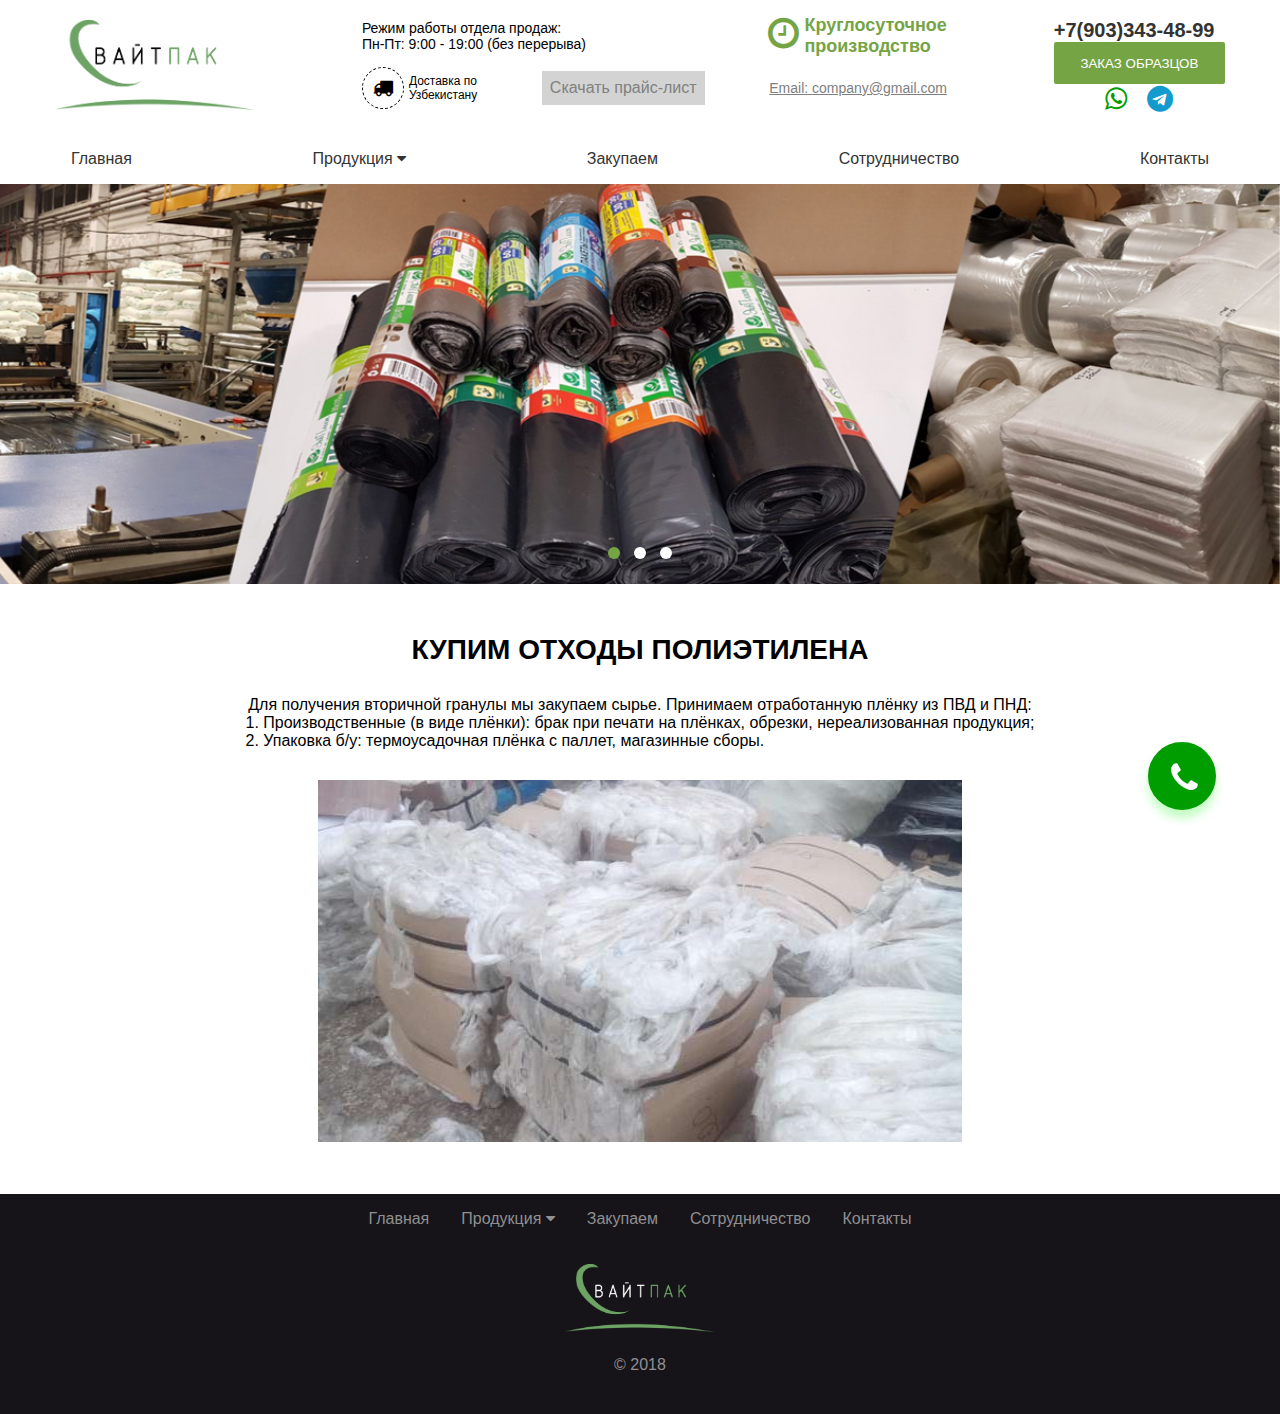
<file: webuy.html>
<!DOCTYPE html>
<html lang="en">

<head>
    <meta charset="UTF-8">
    <meta name="viewport" content="width=device-width, initial-scale=1.0">
    <meta http-equiv="X-UA-Compatible" content="ie=edge">
    <title>Вайтпак</title>
    <link rel="stylesheet" href="css/font-awesome.min.css">
    <link href="https://fonts.googleapis.com/css?family=Open+Sans:400,700&amp;subset=cyrillic" rel="stylesheet">
    <link rel="stylesheet" href="css/owl.theme.default.min.css">
    <link rel="stylesheet" href="css/owl.carousel.min.css">
    <link rel="stylesheet" href="css/style.css">
    <link rel="stylesheet" href="css/animate.min.css">
</head>

<body>
    <!-- --------------------------------------- MODALS ------------------------------------------------ -->
    <div class="order-modal">
        <div class="order-modal-bg"></div>
        <div class="order-modal-form">
            <button type="button" class="order-modal-close"><i class="fa fa-close"></i></button>
            <form action="">
                <h4>Запрос коммерческого предложения</h4>
                <p>Мы перезвоним вам в течение 25 минут</p>
                <label for="order-name">Имя</label>
                <input type="text" id="order-name">
                <label for="order-tel">Телефон</label>
                <input type="tel" id="order-tel">
                <label for="order-product">Потребность</label>
                <textarea id="order-product" cols="30" rows="10"></textarea>
                <button type="submit" class="btn-green">Отправить заявку</button>
            </form>
        </div>
    </div>
    <header class="header">
        <div class="wrapper">
            <div class="header-top">
                <a href="index.html" class="logo">
                    <img src="images/logo-min.png" alt="">
                </a>
                <div class="header-actions">
                    <div class="row">
                        <span class="schedule">Режим работы отдела продаж: <br>
                            Пн-Пт: 9:00 - 19:00 (без перерыва)</span>
                        <span class="daynight"><i class="fa fa-clock-o"></i> Круглосуточное <br> производство</span>
                    </div>
                    <div class="row">
                        <span class="header-delivery"><i class="fa fa-truck"></i>Доставка по <br> Узбекистану</span>
                        <a href="#">Скачать прайс-лист</a>
                        <span class="header-email">Email: company@gmail.com</span>
                    </div>
                </div>
                <div class="column">
                    <a href="tel:+7(903)343-48-99" class="header-tel">+7(903)343-48-99</a>
                    <button type="button" class="btn-green" id="btn-order">Заказ образцов</button>
                    <div class="social-buttons">
                        <a href="#"><i class="fa fa-whatsapp"></i></a>
                        <a href="#"><i class="fa fa-telegram"></i></a>
                    </div>
                </div>
            </div>
            <nav class="navbar" id="navbar">
                <button type="button" class="btn-bars"><i class="fa fa-bars"></i></button>
                <ul class="menu">
                    <li><a href="index.html">Главная</a></li>
                    <li class="dropdown">Продукция <i class="fa fa-caret-down"></i>
                        <ul class="dropdown-menu">
                            <li><a href="category-garbage-bags.html">Мусорные мешки ПНД, ПВД</a></li>
                            <li><a href="category-scotch-valve-bags.html">Полипропиленовые пакеты со скотч-клапаном</a></li>
                            <li><a href="category-polyethylene.html">Полиэтиленовая плёнка</a></li>
                            <li><a href="category-granules.html">Вторичные гранулы ПВД и ПНД</a></li>
                        </ul>
                    </li>
                    <li><a href="webuy.html">Закупаем</a></li>
                    <li><a href="cooperation.html">Сотрудничество</a></li>
                    <li><a href="contacts.html">Контакты</a></li>
                </ul>
                <div class="social-buttons">
                    <a href="#"><i class="fa fa-whatsapp"></i></a>
                    <a href="#"><i class="fa fa-telegram"></i></a>
                    <a href="#" class="btn-call"><i class="fa fa-phone"></i></a>
                </div>
            </nav>
        </div>
        <div class="hero owl-carousel owl-theme">
            <img src="images/hero.jpg" alt="">
            <img src="images/hero.jpg" alt="">
            <img src="images/hero.jpg" alt="">
        </div>
    </header>

    <section class="webuy">
        <div class="wrapper">
            <h2 class="section-title">Купим отходы полиэтилена</h2>
            Для получения вторичной гранулы мы закупаем сырье. Принимаем отработанную плёнку из ПВД и ПНД:
            <ul>
                <li>1. Производственные (в виде плёнки): брак при печати на плёнках, обрезки, нереализованная
                    продукция;</li>
                <li>2. Упаковка б/у: термоусадочная плёнка с паллет, магазинные сборы.</li>
            </ul>
            <div class="webuy-photo">
                <img src="images/waste.jpg" alt="">
            </div>
        </div>
    </section>
    <div type="button" class="callback-bt" id="callback-bt">
        <div class="text-call">
            <i class="fa fa-phone"></i>
            <span>Заказать<br>звонок</span>
        </div>
    </div>

    <a href="tel:+79033434899" type="button" class="callback-bt callback-bt-2">
        <div class="text-call">
            <i class="fa fa-phone"></i>
        </div>
    </a>

    <footer class="footer">
        <div class="wrapper">
            <ul class="menu-footer">
                <li><a href="index.html">Главная</a></li>
                <li class="footer-dropdown">Продукция <i class="fa fa-caret-down"></i>
                    <ul class="footer-dropdown-menu">
                        <li><a href="category-garbage-bags.html">Мусорные мешки ПНД, ПВД</a></li>
                        <li><a href="category-scotch-valve-bags.html">Полипропиленовые пакеты со скотч-клапаном</a></li>
                        <li><a href="category-polyethylene.html">Полиэтиленовая плёнка</a></li>
                        <li><a href="category-granules.html">Вторичные гранулы ПВД и ПНД</a></li>
                    </ul>
                </li>
                <li><a href="webuy.html">Закупаем</a></li>
                <li><a href="cooperation.html">Сотрудничество</a></li>
                <li><a href="contacts.html">Контакты</a></li>
            </ul>
            <div class="footer-logo">
                <img src="images/footer-logo.png" alt="">
            </div>
            <div class="footer-copyright">
                <p>© 2018</p>
            </div>
        </div>
    </footer>

    <script src="js/jquery-3.3.1.min.js"></script>
    <script src="js/owl.carousel.min.js"></script>
    <script src="js/script.js"></script>
</body>

</html>
</file>
<file: css/style.css>
* {
    margin: 0;
    padding: 0;
    -webkit-box-sizing: border-box;
    box-sizing: border-box;
}

body {
    font-family: 'PT Sans', sans-serif;
}

a {
    text-decoration: none;
}

li {
    list-style: none;
}

button {
    background: none;
    border: none;
    outline: none;
    cursor: pointer;
}

/* * * * * * * * * * * * * * * * * * * * * MODALS * * * * * * * * * * * * * * * * * * * * */

.order-modal {
    position: fixed;
    top: 0;
    left: 0;
    width: 100%;
    height: 100%;
    display: -webkit-box;
    display: -ms-flexbox;
    display: flex;
    -webkit-box-align: center;
    -ms-flex-align: center;
    align-items: center;
    -webkit-box-pack: center;
    -ms-flex-pack: center;
    justify-content: center;
    visibility: hidden;
    -webkit-transition: 0.2s;
    -o-transition: 0.2s;
    transition: 0.2s;
    z-index: 10;
    opacity: 0;
}

.order-modal-bg {
    background: rgb(0, 0, 0, 0.5);
    position: absolute;
    width: 100%;
    height: 100%;
    z-index: 11;
}

.order-modal-form {
    position: absolute;
    z-index: 12;
    max-width: 450px;
    width: 100%;
    display: -webkit-box;
    display: -ms-flexbox;
    display: flex;
    -webkit-box-orient: vertical;
    -webkit-box-direction: normal;
    -ms-flex-direction: column;
    flex-direction: column;
    background: #fff;

    -webkit-box-align: center;

    -ms-flex-align: center;

    align-items: center;
    -webkit-box-pack: center;
    -ms-flex-pack: center;
    justify-content: center;
}

.order-modal-form form {
    padding: 35px;
}

.order-modal.active {
    visibility: visible;
    opacity: 1;
}

.order-modal-form label {
    display: block;
    color: #009D00;
    font-weight: 700;
}

.order-modal-form input {
    width: 100%;
    padding: 1em;
    border: 1px solid lightgray;
    border-radius: 2px;
    margin-bottom: 20px;
}

.order-modal-form textarea {
    resize: none;
    width: 100%;
    padding: 1em;
    border: 1px solid lightgray;
    border-radius: 2px;
}

.order-modal-form h4 {
    text-transform: uppercase;
    margin-top: 10px;
    text-align: center;
}

.order-modal-form p {
    margin-bottom: 20px;
    text-align: center;
}

.order-modal-form button {
    display: block;
    margin: auto;
    margin-top: 20px;
}

.order-modal-close {
    position: absolute;
    top: -5px;
    right: 20px;
    font-size: 24px;
    color: #009D00;
}

/* * * * * * * * * * * * * * * * * * * * * WRAPPERS * * * * * * * * * * * * * * * * * * * * */

.wrapper {
    max-width: 1200px;
    width: 100%;
    padding: 0 15px;
    margin: auto;
}

.row {
    display: -webkit-box;
    display: -ms-flexbox;
    display: flex;
}

.column {
    display: -webkit-box;
    display: -ms-flexbox;
    display: flex;
    -webkit-box-orient: vertical;
    -webkit-box-direction: normal;
    -ms-flex-direction: column;
    flex-direction: column;
}

.section-title {
    font-size: 28px;
    text-transform: uppercase;
    text-align: center;
}

/* * * * * * * * * * * * * * * * * * * * * BUTTONS * * * * * * * * * * * * * * * * * * * * */

.btn-green {
    text-transform: uppercase;
    padding: 1em 2em;
    background: #75A445;
    border-radius: 2px;
    color: #fff;
    -webkit-transition: 0.2s;
    -o-transition: 0.2s;
    transition: 0.2s;
}

.btn-green:hover {
    background: rgb(99, 167, 31);
}

.btn-dark {
    padding: 1em 1.5em;
    text-transform: uppercase;
    font-size: 14px;
    background: #333333;
    color: #fff;
    -webkit-transition: 0.2s;
    -o-transition: 0.2s;
    transition: 0.2s;
}

.btn-dark:hover {
    background: #272727;
}

.btn-bars {
    font-size: 24px;
    padding: 10px 0;
    display: none;
    float: left;
}

.btn-call {
    -webkit-transform: scaleX(-1);
    -ms-transform: scaleX(-1);
    transform: scaleX(-1);
    -webkit-filter: FlipH;
    filter: FlipH;
    -ms-filter: "FlipH";
    color: #333333;
}

.btn-green {
    background: #75A445;
}

.social-buttons {
    display: -webkit-box;
    display: -ms-flexbox;
    display: flex;
    -webkit-box-align: center;
    -ms-flex-align: center;
    align-items: center;
    -webkit-box-pack: center;
    -ms-flex-pack: center;
    justify-content: center;
}

.navbar .social-buttons {
    display: none;
}

.social-buttons a {
    font-size: 26px;
    margin: 0 10px;
}

.social-buttons a i {
    -webkit-transition: 0.2s;
    -o-transition: 0.2s;
    transition: 0.2s;
}

.navbar .social-buttons a {
    display: -webkit-inline-box;
    display: -ms-inline-flexbox;
    display: inline-flex;
    padding: 10px 0;
}

.social-buttons i.fa-telegram,
.social-buttons i.fa-telegram {
    color: #139BD0;
}

.social-buttons i.fa-whatsapp,
.social-buttons i.fa-whatsapp {
    color: #009D00;
}

.social-buttons a:hover>i {
    color: #464646;
}

/*кнопка звонка*/

.callback-bt {
    background: #009D00;
    border: 2px solid #009D00;
    border-radius: 50%;
    -webkit-box-shadow: 0 8px 10px rgba(56, 253, 56, 0.3);
            box-shadow: 0 8px 10px rgba(56, 253, 56, 0.3);
    cursor: pointer;
    height: 68px;
    text-align: center;
    width: 68px;
    position: fixed;
    right: 5%;
    bottom: 10%;
    z-index: 999;
    -webkit-transition: .3s;
    -o-transition: .3s;
    transition: .3s;
    -webkit-animation: hoverWave linear 1s infinite;
    animation: hoverWave linear 1s infinite;
}

.callback-bt .text-call {
    height: 68px;
    width: 68px;
    border-radius: 50%;
    position: relative;
    overflow: hidden;
    display: -webkit-box;
    display: -ms-flexbox;
    display: flex;
    -webkit-box-align: center;
        -ms-flex-align: center;
            align-items: center;
    -webkit-box-pack: center;
        -ms-flex-pack: center;
            justify-content: center;
}

.callback-bt .text-call span {
    color: #009D00;
    opacity: 0;
    font-size: 0;
    line-height: 14px;
    font-weight: 600;
    text-transform: uppercase;
    -webkit-transition: opacity .3s linear;
    -o-transition: opacity .3s linear;
    transition: opacity .3s linear;
    font-family: 'montserrat', Arial, Helvetica, sans-serif;
}

.callback-bt .text-call:hover span {
    opacity: 1;
    font-size: 10px;
}

.callback-bt:hover i {
    display: none;
}

.callback-bt:hover {
    z-index: 1;
    background: #fff;
    color: transparent;
    -webkit-transition: .3s;
    -o-transition: .3s;
    transition: .3s;
}

.callback-bt:hover i {
    color: #38a3fd;
    font-size: 40px;
    -webkit-transition: .3s;
    -o-transition: .3s;
    transition: .3s;
}

.callback-bt i {
    color: #fff;
    font-size: 34px;
    -webkit-transition: .3s;
    -o-transition: .3s;
    transition: .3s;
    line-height: 66px;
    -webkit-transition: .5s ease-in-out;
    -o-transition: .5s ease-in-out;
    transition: .5s ease-in-out;
}

.callback-bt-2:hover {
    background: #009D00;
}

.callback-bt-2:hover i {
    display: block;
}

@-webkit-keyframes hoverWave {
    0% {
        -webkit-box-shadow: 0 8px 10px rgba(56, 253, 99, 0.3), 0 0 0 0 rgba(56, 253, 72, 0.2), 0 0 0 0 rgba(56, 253, 122, 0.2);
                box-shadow: 0 8px 10px rgba(56, 253, 99, 0.3), 0 0 0 0 rgba(56, 253, 72, 0.2), 0 0 0 0 rgba(56, 253, 122, 0.2)
    }

    40% {
        -webkit-box-shadow: 0 8px 10px rgba(56, 253, 66, 0.3), 0 0 0 15px rgba(79, 253, 56, 0.2), 0 0 0 0 rgba(62, 253, 56, 0.2);
                box-shadow: 0 8px 10px rgba(56, 253, 66, 0.3), 0 0 0 15px rgba(79, 253, 56, 0.2), 0 0 0 0 rgba(62, 253, 56, 0.2)
    }

    80% {
        -webkit-box-shadow: 0 8px 10px rgba(56, 253, 72, 0.3), 0 0 0 30px rgba(56, 253, 56, 0), 0 0 0 26.7px rgba(56, 253, 99, 0.067);
                box-shadow: 0 8px 10px rgba(56, 253, 72, 0.3), 0 0 0 30px rgba(56, 253, 56, 0), 0 0 0 26.7px rgba(56, 253, 99, 0.067)
    }

    100% {
        -webkit-box-shadow: 0 8px 10px rgba(56, 253, 72, 0.3), 0 0 0 30px rgba(56, 253, 105, 0), 0 0 0 40px rgba(56, 253, 89, 0);
                box-shadow: 0 8px 10px rgba(56, 253, 72, 0.3), 0 0 0 30px rgba(56, 253, 105, 0), 0 0 0 40px rgba(56, 253, 89, 0)
    }
}

@keyframes hoverWave {
    0% {
        -webkit-box-shadow: 0 8px 10px rgba(56, 253, 99, 0.3), 0 0 0 0 rgba(56, 253, 72, 0.2), 0 0 0 0 rgba(56, 253, 122, 0.2);
                box-shadow: 0 8px 10px rgba(56, 253, 99, 0.3), 0 0 0 0 rgba(56, 253, 72, 0.2), 0 0 0 0 rgba(56, 253, 122, 0.2)
    }

    40% {
        -webkit-box-shadow: 0 8px 10px rgba(56, 253, 66, 0.3), 0 0 0 15px rgba(79, 253, 56, 0.2), 0 0 0 0 rgba(62, 253, 56, 0.2);
                box-shadow: 0 8px 10px rgba(56, 253, 66, 0.3), 0 0 0 15px rgba(79, 253, 56, 0.2), 0 0 0 0 rgba(62, 253, 56, 0.2)
    }

    80% {
        -webkit-box-shadow: 0 8px 10px rgba(56, 253, 72, 0.3), 0 0 0 30px rgba(56, 253, 56, 0), 0 0 0 26.7px rgba(56, 253, 99, 0.067);
                box-shadow: 0 8px 10px rgba(56, 253, 72, 0.3), 0 0 0 30px rgba(56, 253, 56, 0), 0 0 0 26.7px rgba(56, 253, 99, 0.067)
    }

    100% {
        -webkit-box-shadow: 0 8px 10px rgba(56, 253, 72, 0.3), 0 0 0 30px rgba(56, 253, 105, 0), 0 0 0 40px rgba(56, 253, 89, 0);
                box-shadow: 0 8px 10px rgba(56, 253, 72, 0.3), 0 0 0 30px rgba(56, 253, 105, 0), 0 0 0 40px rgba(56, 253, 89, 0)
    }
}


.callback-bt-2 {
    display: none;
}



/* * * * * * * * * * * * * * * * * * * * * HEADER * * * * * * * * * * * * * * * * * * * * */

.header {
    background: #fff;
    z-index: 1;
}

.header-top {
    display: -webkit-box;
    display: -ms-flexbox;
    display: flex;
    padding: 15px 0;
    -webkit-box-pack: justify;
    -ms-flex-pack: justify;
    justify-content: space-between;
    -webkit-box-align: center;
    -ms-flex-align: center;
    align-items: center;
}

.header-actions {
    -ms-flex-preferred-size: 50%;
    flex-basis: 50%;
}

.header-actions .row {
    -webkit-box-pack: justify;
    -ms-flex-pack: justify;
    justify-content: space-between;
    -webkit-box-align: center;
    -ms-flex-align: center;
    align-items: center;
    margin-bottom: 10px;
}

.logo {
    width: 200px;
}

.logo img {
    width: 100%;
    -o-object-fit: contain;
    object-fit: contain;
}

.schedule {
    font-size: 14px;
}

.daynight {
    color: #75A445;
    font-size: 18px;
    font-weight: 700;

}

.daynight i {
    font-size: 36px;
    display: block;
    float: left;
    margin-right: 5px;
}

.header-delivery {
    font-size: 12px;
    display: -webkit-box;
    display: -ms-flexbox;
    display: flex;
    -webkit-box-align: center;
    -ms-flex-align: center;
    align-items: center;
}

.header-delivery i {
    font-size: 20px;
    display: block;
    float: left;
    margin-right: 5px;
    border: 1px solid #000;
    border-style: dashed;
    border-radius: 50%;
    padding: 10px;
}

.header-actions a {
    font-size: 16px;
    background: lightgray;
    text-align: center;
    color: gray;
    padding: 0.5em;
}

.header-email {
    font-size: 14px;
    color: gray;
    text-decoration: underline;
}

.header-tel {
    font-size: 20px;
    font-weight: 700;
    color: #333333;
}

.header .btn-order {
    margin: 15px 0 10px 0;
}

.menu {
    display: -webkit-box;
    display: -ms-flexbox;
    display: flex;
    -webkit-box-pack: justify;
    -ms-flex-pack: justify;
    justify-content: space-between;
    background: #fff;
}

.navbar {
    position: relative;
    background: #fff;
    z-index: 2;
}

.navbar-sticky {
    position: fixed;
    top: 0;
    width: 100%;
    background: #fff;
    left: 0;
    padding: 0 15px;
    z-index: 2;
}

.navbar-sticky .menu {
    -webkit-box-pack: space-evenly;
    -ms-flex-pack: space-evenly;
    justify-content: space-evenly;
}

.menu li,
.menu span,
.menu a {
    color: #333333;
}

.menu a,
.dropdown {
    padding: 1em;
    display: inline-block;
    -webkit-transition: 0.2s;
    -o-transition: 0.2s;
    transition: 0.2s;
}

.menu a:hover,
.dropdown:hover {
    color: #75A445;
}

.dropdown {
    cursor: pointer;
}

.dropdown:hover>.dropdown-menu {
    display: block;
}

.dropdown-menu {
    display: none;
    position: absolute;
    background: #fff;
    border-radius: 4px;
    padding: 10px 15px;
    padding-top: 20px;
}

.dropdown-menu a {
    padding: 0.5em;
}

.hero {
    height: 400px;
    background: transparent;
    position: relative;
}

.hero img {
    height: 100%;
    -o-object-fit: cover;
    object-fit: cover;
}

.hero-slide {
    height: 100%;
    background-size: cover;
    background-position: center center;
    display: flex;
    align-items: center;

}

.hero-links {
    margin-left: 200px;
    display: flex;
}

.hero-green-btn {
    background: #45A445;
    padding: 20px;
    text-transform: uppercase;
    color: #000;
    max-width: 320px;
    width: 100%;
    display: inline-flex;
    align-items: center;
    justify-content: center;
    font-weight: 500;
}

.hero-light-btn {
    background-color: rgba(255,255,255,0.83);
    padding: 20px;
    height: 100px;
    display: inline-flex;
    flex-direction: column;
    max-width: 300px;
    width: 100%;
}

.hero-light-btn span:first-child {
    font-size: 32px;
    text-transform: uppercase;
    color: #000;
    
}
.hero .owl-item {
    height: 400px;
}

.hero .owl-dots {
    position: absolute;
    bottom: 20px;
    width: 100%;
    display: -webkit-box;
    display: -ms-flexbox;
    display: flex;
    -webkit-box-pack: center;
        -ms-flex-pack: center;
            justify-content: center;
}

.owl-theme .owl-dots .owl-dot span {
    width: 12px;
    height: 12px;
    margin: 5px 7px;
    background: #fff;
    border-radius: 50%;
}

.owl-theme .owl-dots .owl-dot.active span {
    background: #75A445;
}


/* * * * * * * * * * * * * * * * * * * * * ABOUT * * * * * * * * * * * * * * * * * * * * */

.about {
    padding: 50px 0;
    text-align: center;
    background: #fff;
}

.about h2 {
    margin-bottom: 20px;
}

.about-slider {
    margin-top: 50px;
}

.about-slider-wrapper {
    display: -webkit-box;
    display: -ms-flexbox;
    display: flex;
}

.about-slider h3 {
    text-transform: uppercase;
}

.about-slide {
    padding: 10px 0;
    display: -webkit-box;
    display: -ms-flexbox;
    display: flex;
    -webkit-box-orient: vertical;
    -webkit-box-direction: normal;
        -ms-flex-direction: column;
            flex-direction: column;
    -webkit-box-align: center;
        -ms-flex-align: center;
            align-items: center;
    -webkit-box-pack: center;
        -ms-flex-pack: center;
            justify-content: center;
}

.about-slide-photo {
    height: 300px;
}

.about-slide-photo img {
    height: 300px;
    -o-object-fit: contain;
       object-fit: contain;
}

.about-slide p {
    text-transform: uppercase;
    font-size: 20px;
}

/* * * * * * * * * * * * * * * * * * * * * ADVANTAGES * * * * * * * * * * * * * * * * * * * * */

.advantages {
    background: #75A445;
    color: #fff;
    padding: 50px 0;
}

.advantages .wrapper {
    display: -webkit-box;
    display: -ms-flexbox;
    display: flex;
    -webkit-box-orient: vertical;
    -webkit-box-direction: normal;
    -ms-flex-direction: column;
    flex-direction: column;
    -webkit-box-align: center;
    -ms-flex-align: center;
    align-items: center;
}

.advantages-title h2 {
    text-transform: uppercase;
}

.advantages-cards {
    display: -webkit-box;
    display: -ms-flexbox;
    display: flex;
    -ms-flex-wrap: wrap;
    flex-wrap: wrap;
}

.advantages-card {
    display: -webkit-box;
    display: -ms-flexbox;
    display: flex;
    margin: 30px 0;
    -ms-flex-preferred-size: 50%;
    flex-basis: 50%;
    padding: 15px;
}

.advantages-card-title {
    margin-bottom: 10px;
}

.advantages-info p {
    font-size: 14px;
}

.advantages .round-wrap {
    max-width: 100px;
    min-width: 100px;
    min-height: 100px;
    max-height: 100px;
    border-radius: 50%;
    background: #fff;
    color: #75A445;
    display: -webkit-box;
    display: -ms-flexbox;
    display: flex;
    -webkit-box-pack: center;
    -ms-flex-pack: center;
    justify-content: center;
    -webkit-box-align: center;
    -ms-flex-align: center;
    align-items: center;
    font-size: 30px;
    margin-bottom: 10px;
    margin-right: 20px;
}

/* * * * * * * * * * * * * * * * * * * * * SHOWCASE * * * * * * * * * * * * * * * * * * * * */

.showcase {
    background: #f1f4f6;
    padding: 50px 0;
}

.showcase h2 {
    color: #333333;
    -ms-flex-preferred-size: 100%;
    flex-basis: 100%;
    margin-bottom: 40px;
}

.showcase-card {
    background: #fff;
    -ms-flex-preferred-size: 22%;
    flex-basis: 22%;
    margin: 20px 5px;
    text-align: center;
}

.showcase .wrapper {
    display: -webkit-box;
    display: -ms-flexbox;
    display: flex;
    -ms-flex-wrap: wrap;
    flex-wrap: wrap;
    -webkit-box-pack: justify;
    -ms-flex-pack: justify;
    justify-content: space-between;
}

.showcase-photo img {
    width: 100%;
    -o-object-fit: cover;
    object-fit: cover;
}

.showcase-info {
    padding: 15px;
}

.showcase-info h3 {
    font-size: 14px;
    margin-bottom: 15px;
}

.showcase-card li {
    font-size: 14px;
}

.showcase .btn-dark {
    text-align: center;
    margin: 0 auto;
    width: 180px;
    display: block;
    margin-top: 40px;
}

.showcase-card .btn-green {
    margin-bottom: 20px;
}

/* * * * * * * * * * * * * * * * * * * * * HOW WE WORK * * * * * * * * * * * * * * * * * * * * */

.how-we-work {
    color: #000;
    padding: 50px 0;
    background: #f1f4f6;
}

.how-we-work h2 {
    margin-bottom: 50px;
}

.how-cards {
    display: -webkit-box;
    display: -ms-flexbox;
    display: flex;
    height: 100%;
}

.how-card {
    padding: 15px 30px;
    width: 100%;
    margin-bottom: 50px;
    text-align: center;
}

.how-card span {
    font-size: 28px;
    font-weight: 700;
}

.how-card h4 {
    margin: 10px 0;
    font-size: 20px;
}

.how-card .round-wrap {
    max-width: 70px;
    min-width: 70px;
    height: 70px;
    background: #161418;
    color: #fff;
    border-radius: 50px;
    margin: auto;
    display: -webkit-box;
    display: -ms-flexbox;
    display: flex;
    -webkit-box-align: center;
        -ms-flex-align: center;
            align-items: center;
    -webkit-box-pack: center;
        -ms-flex-pack: center;
            justify-content: center;
    font-size: 24px;

}

/* * * * * * * * * * * * * * * * * * * * * FOOTER * * * * * * * * * * * * * * * * * * * * */

.footer {
    margin-top: -2px;
    background: #161418;
    min-height: 220px;
}

.footer * {
    color: #908f91;
}

.menu-footer {
    display: -webkit-box;
    display: -ms-flexbox;
    display: flex;
    -webkit-box-pack: justify;
    -ms-flex-pack: justify;
    justify-content: space-between;
    -ms-flex-wrap: wrap;
    flex-wrap: wrap;
}

.footer .wrapper {
    display: -webkit-box;
    display: -ms-flexbox;
    display: flex;
    -webkit-box-align: center;
    -ms-flex-align: center;
    align-items: center;
    -webkit-box-orient: vertical;
    -webkit-box-direction: normal;
    -ms-flex-direction: column;
    flex-direction: column;
}

.menu-footer a,
.footer-dropdown {
    padding: 1em;
    display: inline-block;
    -webkit-transition: 0.2s;
    -o-transition: 0.2s;
    transition: 0.2s;
    transition: 0.2s;
}

.footer-dropdown {
    cursor: pointer;
}

.footer-dropdown:hover>.footer-dropdown-menu {
    display: block;
}

.footer-dropdown-menu {
    display: none;
    position: absolute;
    background: #161418;
    border-radius: 4px;
    padding: 10px 15px;
    padding-top: 20px;
}

.footer-dropdown-menu a {
    padding: 0.5em;

}

.menu-footer a:hover {
    color: #fff;
}

.footer-logo {
    margin-top: 20px;
    width: 150px;
}

.footer-logo img {
    width: 100%;
}

.footer-copyright {
    margin: 20px 0;
}

/* * * * * * * * * * * * * * * * * * * * * CATEGORY -> GARBAGE BAGS * * * * * * * * * * * * * * * * * * * * */

.category-info {
    padding: 40px 0;
}

.category-info .section-title {
    margin-bottom: 40px;
}

/* * * * * * * * * * * * * * * * * * * * * CATEGORY -> SCOTCH-VALVE-BAGS * * * * * * * * * * * * * * * * * * * * */

.showcase-category {
    background: #f1f4f6;
    padding: 20px 0;
}

.showcase-category .tab-item {
    display: -webkit-box;
    display: -ms-flexbox;
    display: flex;
    -ms-flex-wrap: wrap;
    flex-wrap: wrap;
    -webkit-box-pack: justify;
    -ms-flex-pack: justify;
    justify-content: space-between;
}

.showcase-price {
    color: #75A445;
    font-weight: 700;
    display: block;
    margin-bottom: 20px;
}

.showcase-category .tabs {
    display: -webkit-box;
    display: -ms-flexbox;
    display: flex;
    -webkit-box-pack: center;
    -ms-flex-pack: center;
    justify-content: center;
    margin-bottom: 30px;
}

.showcase-category .tab {
    font-size: 20px;
    border-bottom: 1px;
    padding: 1em;
    margin: 0 25px;
    color: gray;
    cursor: pointer;
    -webkit-transition: 0.2s;
    -o-transition: 0.2s;
    transition: 0.2s;
}

.showcase-category .tab:hover {
    color: #333333;
}

.showcase-category .tab.active {
    color: #333333;
    border-bottom: 1px solid #333333;
}

/* * * * * * * * * * * * * * * * * * * * * CATEGORY -> GRANULES * * * * * * * * * * * * * * * * * * * * */

.showcase-granules {
    background: #f1f4f6;
    padding: 50px 0;
}

.granules-card {
    display: -webkit-box;
    display: -ms-flexbox;
    display: flex;
    margin-bottom: 50px;
}

.granules-photo {
    -ms-flex-preferred-size: 50%;
    flex-basis: 50%;
    height: 350px;
}

.granules-photo img {
    width: 100%;
    height: 100%;
    -o-object-fit: cover;
    object-fit: cover;
}

.granules-info {
    padding: 0 40px;
    -ms-flex-preferred-size: 50%;
    flex-basis: 50%;
}


.granules-name {
    font-size: 28px;
    font-weight: 700;
}

.granules-price {
    font-size: 22px;
    font-weight: 700;
    color: #75A445;
    margin: 10px 0;
}

.granules-card .btn-green {
    margin-top: 50px;
    border-radius: 50px;
    min-width: 200px;
    height: 50px;
}

/* * * * * * * * * * * * * * * * * * * * * WEBUY PAGE * * * * * * * * * * * * * * * * * * * * */

.webuy {
    padding: 50px 0;
}

.webuy .wrapper {
    display: -webkit-box;
    display: -ms-flexbox;
    display: flex;
    -webkit-box-orient: vertical;
    -webkit-box-direction: normal;
    -ms-flex-direction: column;
    flex-direction: column;
    -webkit-box-align: center;
    -ms-flex-align: center;
    align-items: center;
}

.webuy .section-title {
    margin-bottom: 30px;
}

.webuy-photo {
    margin-top: 30px;
}

.webuy-photo img {
    width: 100%;
    -o-object-fit: contain;
    object-fit: contain;
}

/* * * * * * * * * * * * * * * * * * * * * COOPERATION * * * * * * * * * * * * * * * * * * * * */

.cooperation {
    padding: 50px 0;
}

.cooperation .section-title {
    margin-bottom: 40px;
}

.cooperation-form {
    background: #F0F0F0;
    padding: 50px 0;
    display: -webkit-box;
    display: -ms-flexbox;
    display: flex;
}

.cooperation-form .wrapper {
    display: -webkit-box;
    display: -ms-flexbox;
    display: flex;
    -webkit-box-pack: center;
    -ms-flex-pack: center;
    justify-content: center;
}

.cooperation-form form {
    max-width: 600px;
    width: 100%;
}

.cooperation-form input {
    padding: 1.5em 1em;
    width: 100%;
    border: 1px solid #333333;
    margin: 10px 0 20px 0;
}

.cooperation-form label {
    font-size: 18px;
    font-weight: 700;
}

.cooperation-form .btn-dark {
    width: 200px;
    height: 50px;
    margin: auto;
    margin-top: 30px;
    display: block;
}


/* * * * * * * * * * * * * * * * * * * * * CONTACTS PAGE * * * * * * * * * * * * * * * * * * * * */

.contacts {
    padding: 50px 0;
}

.contacts .wrapper {
    display: -webkit-box;
    display: -ms-flexbox;
    display: flex;
    -ms-flex-pack: distribute;
    justify-content: space-around;
    -webkit-box-align: center;
    -ms-flex-align: center;
    align-items: center;
}

.contacts .section-title {
    margin-bottom: 50px;
}

.contacts-map {
    width: 50%;
}

.contacts-map iframe {
    border: none;
    width: 100%;
}

.contacts-form-section {
    background: url('../images/factory.jpg') no-repeat;
    background-size: cover;
    background-position: center center;
}

.contacts-form-section .wrapper {
    display: -webkit-box;
    display: -ms-flexbox;
    display: flex;
    -ms-flex-pack: distribute;
    justify-content: space-around;
    min-height: 500px;
}

.contacts-form-text {
    color: #fff;
    display: -webkit-box;
    display: -ms-flexbox;
    display: flex;
    -webkit-box-align: center;
    -ms-flex-align: center;
    align-items: center;
    -webkit-box-orient: vertical;
    -webkit-box-direction: normal;
    -ms-flex-direction: column;
    flex-direction: column;
    -webkit-box-pack: center;
    -ms-flex-pack: center;
    justify-content: center;
}

.contacts-form-section h3 {
    font-size: 40px;
}

.contacts-form {
    display: -webkit-box;
    display: -ms-flexbox;
    display: flex;
    -webkit-box-align: center;
    -ms-flex-align: center;
    align-items: center;
    -webkit-box-pack: center;
    -ms-flex-pack: center;
    justify-content: center;
}

.contacts-form form {
    background: rgba(240, 240, 240, 0.726);
    padding: 20px;
}

.contacts-form input {
    padding: 1em 2em;
    margin-bottom: 10px;
}

.contacts-form .btn-green {
    margin-top: 10px;
    width: 100%;
}

/* * * * * * * * * * * * * * * * * * * * * Q & A SECTION * * * * * * * * * * * * * * * * * * * * */

.questions {
    padding: 50px 0;
}
.questions .section-title {
    color: #45A445;
    margin-bottom: 20px;
}

.question-card {
    border-bottom: 1px solid rgba(0, 0, 0, 0.1);
    padding: 10px 0;
}

.question-heading {
    display: flex;
    justify-content: space-between;
    align-items: center;
    cursor: pointer
}
.question-heading h5 {
    font-size: 26px;
    color: #333;
    font-weight: 500;
}

.question-heading.open i {
    transform: rotate(180deg);
}

.question-heading i {
    color: #45A445;
    font-size: 30px;
    font-weight: 600;
    transition: 0.2s;
  
}

.question-answer {
    display: none;
    padding-top: 10px;
}

.question-answer p {
    font-size: 18px;
    color: #98a4a6;
}

@media screen and (max-width: 768px) {
    .question-heading h5 {
        font-size: 20px;
    }
}
@media screen and (max-width: 576px) {
    .question-heading h5 {
        font-size: 16px;
    }
    .question-heading i {
        font-size: 26px;
    }
    .question-answer p {
        font-size: 14px;
    }
}
/* * * * * * * * * * * * * * * * * * * * * MEDIA QUERIES * * * * * * * * * * * * * * * * * * * * */

@media screen and (max-width: 1080px) {
    .granules-name {
        font-size: 24px;
    }
}

@media screen and (max-width: 1024px) {
    .header-actions {
        display: none;
    }
}

@media screen and (max-width: 992px) {
    .factory-bg {
        height: 100%;
    }

    .granules-photo {
        -ms-flex-preferred-size: 40%;
        flex-basis: 40%;
    }

    .granules-info {
        -ms-flex-preferred-size: 60%;
        flex-basis: 60%;
    }

    .advantages .wrapper {
        -webkit-box-orient: vertical;
        -webkit-box-direction: normal;
        -ms-flex-direction: column;
        flex-direction: column;
    }

    .advantages-title,
    .advantages-card {
        -ms-flex-preferred-size: 100%;
        flex-basis: 100%;
    }

    .advantages-cards {
        -webkit-box-pack: center;
        -ms-flex-pack: center;
        justify-content: center;
    }

    .advantages-card {
        -webkit-box-orient: vertical;
        -webkit-box-direction: normal;
        -ms-flex-direction: column;
        flex-direction: column;
        -webkit-box-align: center;
        -ms-flex-align: center;
        align-items: center;
        text-align: center;
    }

    .advantages-title {
        text-align: center;
    }

    .advantages .round-wrap {
        margin-right: 0;
        margin-bottom: 10px;
    }
}

@media screen and (max-width: 786px) {
    .menu {
        display: none;
        background: #fff;
        -ms-flex-preferred-size: 100%;
        flex-basis: 100%;
        -webkit-box-ordinal-group: 4;
        -ms-flex-order: 3;
        order: 3;
    }

    .header-top .social-buttons {
        display: none;
    }

    .btn-bars {
        display: block;
    }

    .navbar .social-buttons {
        display: block;
    }

    .navbar {
        display: -webkit-box;
        display: -ms-flexbox;
        display: flex;
        -webkit-box-pack: justify;
        -ms-flex-pack: justify;
        justify-content: space-between;
        -ms-flex-wrap: wrap;
        flex-wrap: wrap;
    }

    .dropdown-menu {
        position: relative;
    }

    .dropdown:hover>.dropdown-menu {
        display: none;
    }

    .header-top .btn-green,
    .header-top .header-tel {
        display: none;
    }

    .header-top {
        -webkit-box-pack: center;
        -ms-flex-pack: center;
        justify-content: center;
    }

    .how-cards {
        -webkit-box-orient: vertical;
        -webkit-box-direction: normal;
            -ms-flex-direction: column;
                flex-direction: column;
    }

    .showcase .wrapper {
        -webkit-box-pack: center;
        -ms-flex-pack: center;
        justify-content: center;
    }

    .showcase-card {
        -ms-flex-preferred-size: 40%;
        flex-basis: 40%;
        margin: 20px;
    }

    .menu-footer {
        -webkit-box-pack: center;
        -ms-flex-pack: center;
        justify-content: center;
    }

    .showcase-category .tab {
        font-size: 16px;
        margin: 0;
        text-align: center;
    }

    .granules-card {
        -webkit-box-orient: vertical;
        -webkit-box-direction: normal;
        -ms-flex-direction: column;
        flex-direction: column;
    }

    .granules-info {
        padding: 20px 0;
    }
}

@media screen and (max-width: 576px) {
    .callback-bt {
        bottom: 5%;
        display: none;
    }
    
    .callback-bt-2 {
        display: block;
    }
    .showcase-card {
        -ms-flex-preferred-size: 100%;
        flex-basis: 100%;
    }

    .how-card {
        text-align: center;
    }

    .section-title {
        font-size: 22px;
    }

    .menu-footer li {
        -ms-flex-preferred-size: 100%;
        flex-basis: 100%;
        text-align: center;
    }

    .footer-dropdown:hover>.footer-dropdown-menu {
        display: none;
    }

    .footer-dropdown-menu {
        position: relative;
    }

    .granules-photo {
        height: 250px;
    }

    .granules-name {
        font-size: 22px;
    }

    .granules-card .btn-green {
        margin: auto;
        display: block;
        margin-top: 30px;
    }

    .contacts .wrapper {
        -webkit-box-orient: vertical;
        -webkit-box-direction: normal;
        -ms-flex-direction: column;
        flex-direction: column;
    }

    .contacts-map {
        width: 100%;
        margin-top: 30px;
    }

    .contacts .section-title {
        margin-bottom: 30px;
    }

    .contacts-form-section .wrapper {
        -webkit-box-orient: vertical;
        -webkit-box-direction: normal;
        -ms-flex-direction: column;
        flex-direction: column;
    }

    .contacts-form-text {
        text-align: center;
        padding: 50px 0;
    }

    .contacts-form-text h3 {
        font-size: 26px;
    }

    .contacts-form {
        margin-bottom: 50px;
    }

}
</file>
